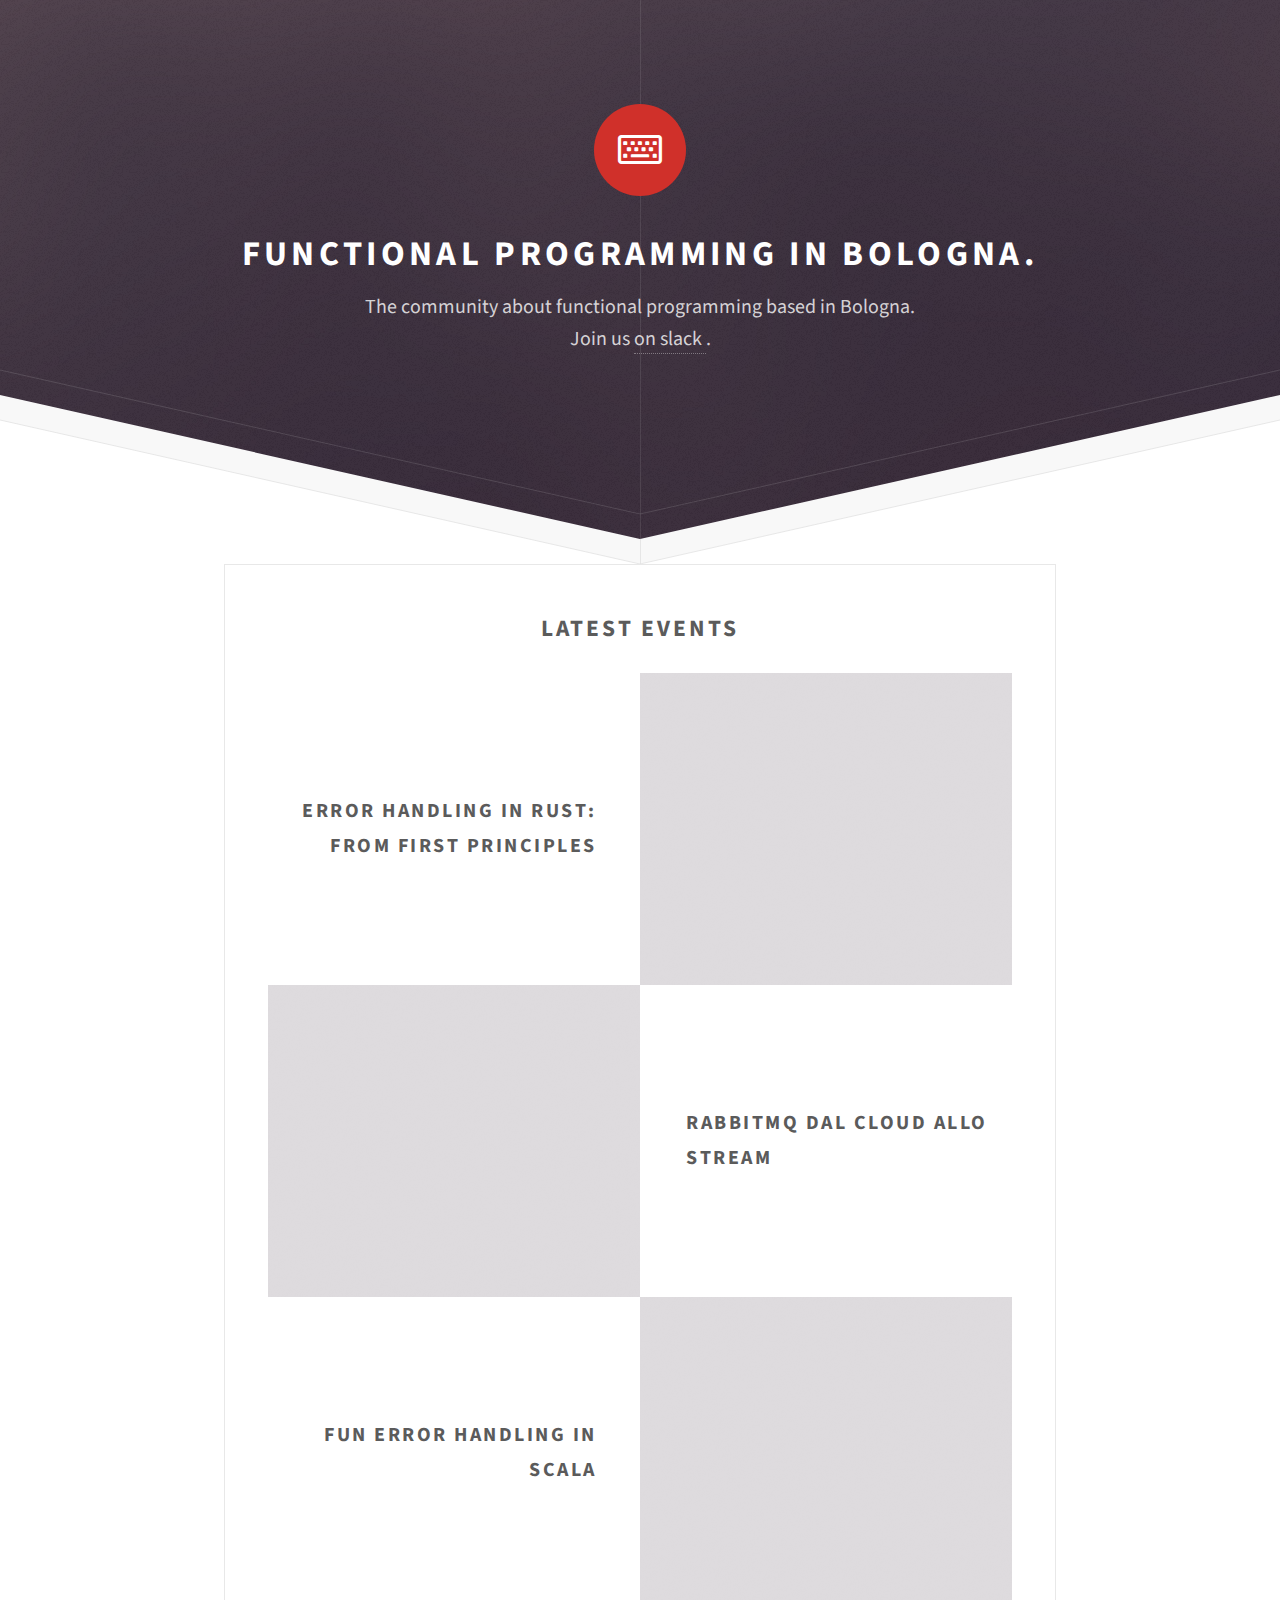
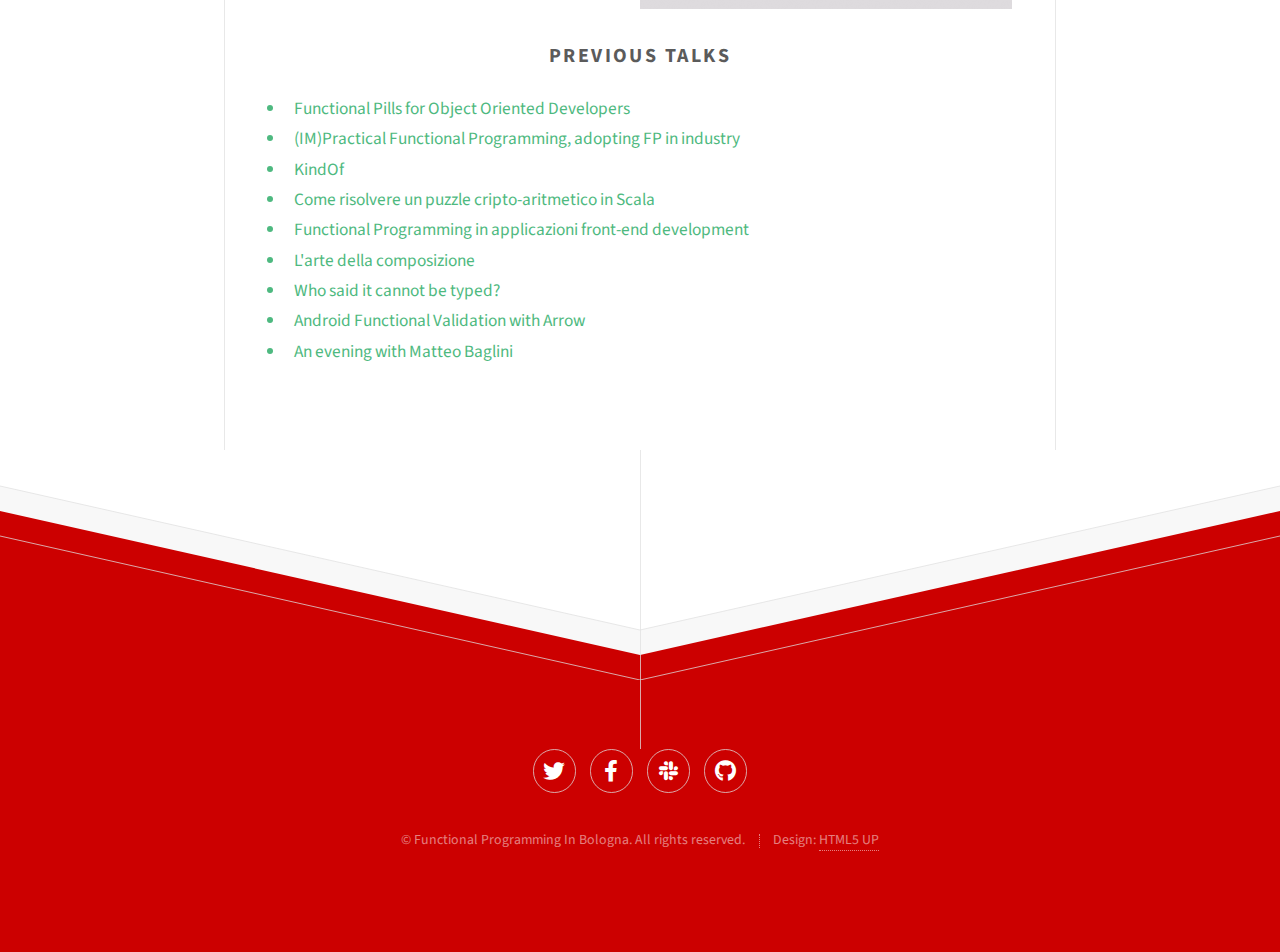
<file: index.html>
<!DOCTYPE HTML>
<!--
	Directive by HTML5 UP
	html5up.net | @ajlkn
	Free for personal and commercial use under the CCA 3.0 license (html5up.net/license)
-->
<html>
	<head>
		<title>Functional Programming in Bologna</title>
		<meta name=”description” content=”The community about functional programming based in Bologna.”>
		<meta property="og:type" content="website">
		<meta property="og:url" content="https://fpinbo.dev/">
		<meta property="og:title" content="Functional Programming in Bologna">
		<meta property="og:image" content="https://fpinbo.dev/images/fpbo1.png">
		<meta property="og:description" content="The community about functional programming based in Bologna.">
		<meta charset="utf-8" />
		<meta name="viewport" content="width=device-width, initial-scale=1, user-scalable=no" />
		<link rel="stylesheet" href="assets/css/main.css" />
	</head>
	<body class="is-preload">

		<!-- Header -->
			<div id="header">
				<span class="logo icon fa-keyboard"></span>
				<h1>Functional Programming in Bologna.</h1>
				<p>The community about functional programming based in Bologna.
				<br />
				Join us <a href="http://bit.ly/32VyE3w">on slack </a>.</p>
			</div>

			<div class="box container">
				<header>
					<h2>Latest Events</h2>
				</header>

				<div class="box alt container">
					<section class="feature right">
						<a href="12.html" class="image"><iframe width="480" height="370" src="https://www.youtube.com/embed/8ts7Lf1-R2M" frameborder="0" allow="accelerometer; autoplay; encrypted-media; gyroscope; picture-in-picture" allowfullscreen></iframe></a>
						<div class="content">
							<a href="12.html"><h3>Error handling in Rust: from first principles</h3></a>
						</div>
					</section>
					<section class="feature left">
						<a href="11.html" class="image"><iframe width="480" height="370" src="https://www.youtube.com/embed/ztUuiYcpizA" frameborder="0" allow="accelerometer; autoplay; encrypted-media; gyroscope; picture-in-picture" allowfullscreen></iframe></a>
						<div class="content">
							<a href="11.html"><h3>RabbitMQ dal cloud allo stream</h3></a>
						</div>
					</section>
					<section class="feature right">
						<a href="10.html" class="image"><iframe width="480" height="370" src="https://www.youtube.com/embed/KPamCCScXgE" frameborder="0" allow="accelerometer; autoplay; encrypted-media; gyroscope; picture-in-picture" allowfullscreen></iframe></a>
						<div class="content">
							<a href="10.html"><h3>Fun error handling in Scala</h3></a>
						</div>
					</section>
					<section>
						<br />
						<header>
							<h3>Previous Talks</h3>
						</header>
						<ul class="default">
							
								<a href="9.html"><li>Functional Pills for Object Oriented Developers</li></a>
							
								<a href="8.html"><li>(IM)Practical Functional Programming, adopting FP in industry</li></a>
							
								<a href="7.html"><li>KindOf<Polymorphism></li></a>
							
								<a href="6.html"><li>Come risolvere un puzzle cripto-aritmetico in Scala</li></a>
							
								<a href="5.html"><li>Functional Programming in applicazioni front-end development</li></a>
							
								<a href="4.html"><li>L'arte della composizione</li></a>
							
								<a href="3.html"><li>Who said it cannot be typed?</li></a>
							
								<a href="2.html"><li>Android Functional Validation with Arrow</li></a>
							
								<a href="1.html"><li>An evening with Matteo Baglini</li></a>
							
						</ul>
					</section>
				</div>
			</div>

		<!-- Footer -->
			<div id="footer">
				<div class="container medium">

					<ul class="icons">
						<li><a href="https://twitter.com/fpinbo" class="icon brands fa-twitter"><span class="label">Twitter</span></a></li>
						<li><a href="https://www.facebook.com/pg/fpinbo/" class="icon brands fa-facebook-f"><span class="label">Facebook</span></a></li>
						<li><a href="http://bit.ly/32VyE3w" class="icon brands fa-slack"><span class="label">Instagram</span></a></li>
						<li><a href="https://github.com/fp-in-bo" class="icon brands fa-github"><span class="label">Github</span></a></li>
					</ul>

					<ul class="copyright">
						<li>&copy; Functional Programming In Bologna. All rights reserved.</li><li>Design: <a href="http://html5up.net">HTML5 UP</a></li>
					</ul>

				</div>
			</div>

		<!-- Scripts -->
			<script src="assets/js/jquery.min.js"></script>
			<script src="assets/js/browser.min.js"></script>
			<script src="assets/js/breakpoints.min.js"></script>
			<script src="assets/js/util.js"></script>
			<script src="assets/js/main.js"></script>

	</body>
</html>
</file>
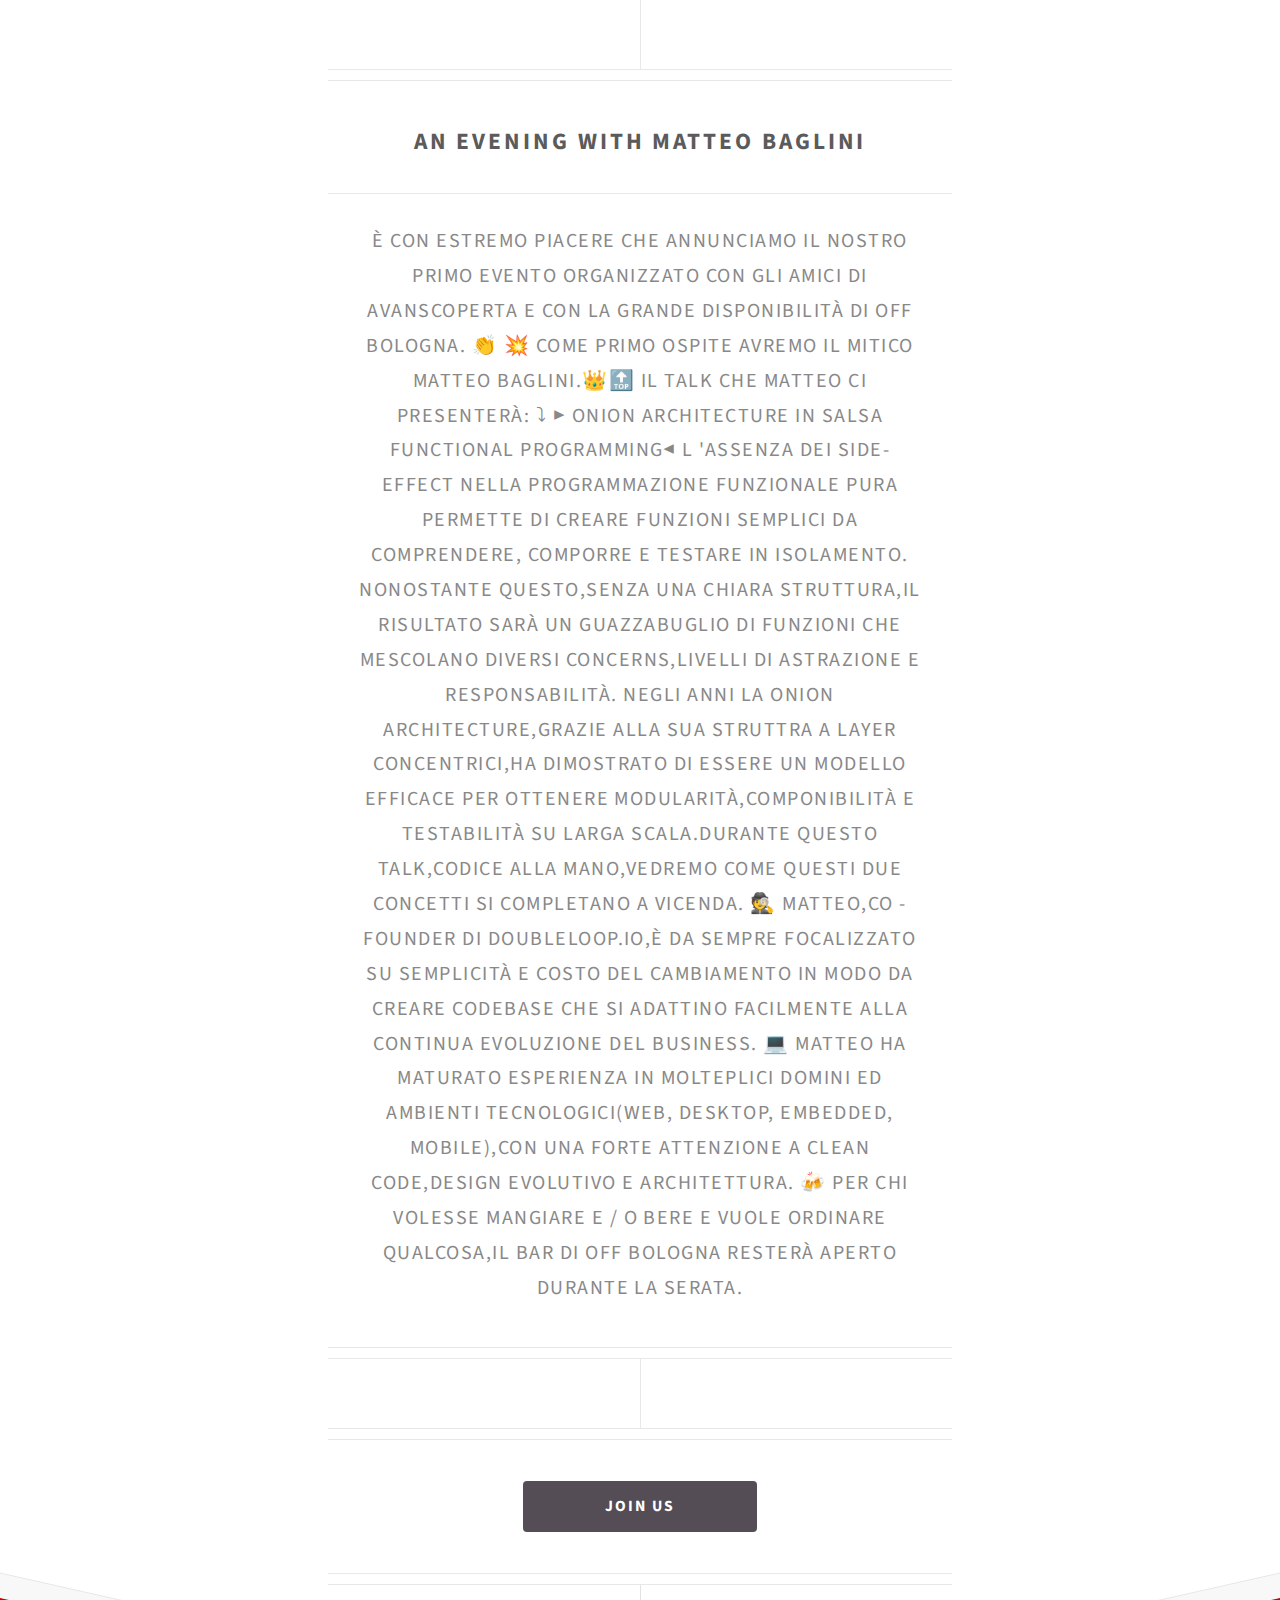
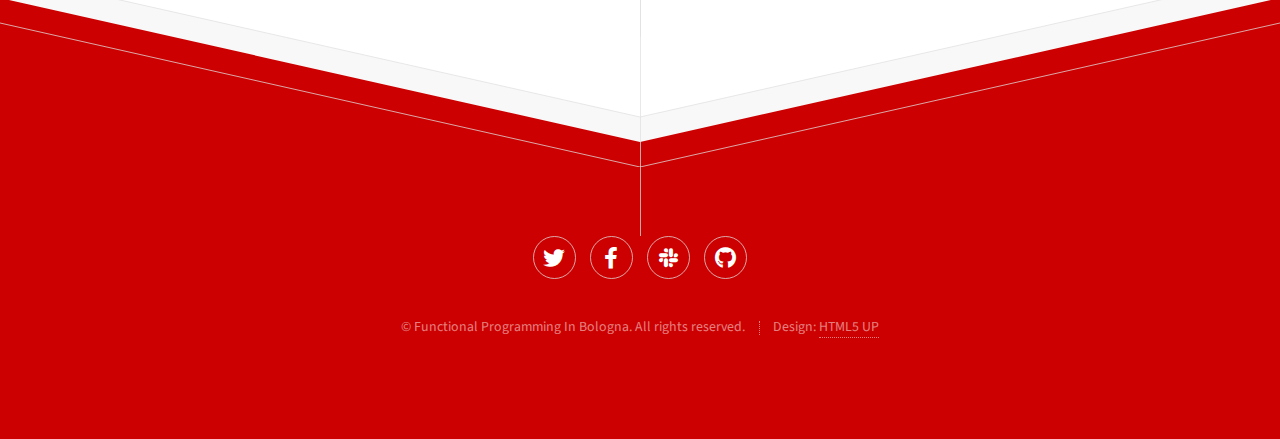
<file: 1.html>
<!DOCTYPE HTML>
<!--
	Directive by HTML5 UP
	html5up.net | @ajlkn
	Free for personal and commercial use under the CCA 3.0 license (html5up.net/license)
-->
<html>
	<head>
		<title>An evening with Matteo Baglini</title>
		<meta name=”description” content=”&Egrave; con estremo piacere che annunciamo il nostro primo evento organizzato con gli amici di Avanscoperta e con la grande disponibilit&agrave; di Off Bologna. 👏
 
💥 Come”>
		<meta property="og:type" content="video.other">
		<meta property="og:title" content="An evening with Matteo Baglini">
		<meta name=”twitter:title” content=”An evening with Matteo Baglini”>
		<meta property="og:image" content="https://fpinbo.dev/data/events/images/1.jpg">
		<meta name=”twitter:image” content=”https://fpinbo.dev/data/events/images/1.jpg”>
		<meta property="og:description" content="&Egrave; con estremo piacere che annunciamo il nostro primo evento organizzato con gli amici di Avanscoperta e con la grande disponibilit&agrave; di Off Bologna. 👏
 
💥 Come">
		<meta property="og:video" content="">
		<meta name=”twitter:site” content=”@fpinbo”>
		<meta name=”twitter:creator” content=”@fpinbo”>
		<meta charset="utf-8" />
		<meta name="viewport" content="width=device-width, initial-scale=1, user-scalable=no" />
		<link rel="stylesheet" href="assets/css/main.css" />
	</head>
	<body class="is-preload">

		<!-- Main -->
			<div id="main">

				<header class="major container medium">
					<h2>An evening with Matteo Baglini</h2>
					
					<p>&Egrave; con estremo piacere che annunciamo il nostro primo evento organizzato con gli amici di Avanscoperta e con la grande disponibilit&agrave; di Off Bologna. 👏
 
💥 Come primo ospite avremo il mitico Matteo Baglini.👑🔝

Il talk che Matteo ci presenter&agrave;: ⤵

▶ Onion Architecture in salsa Functional Programming◀

L 'assenza dei side-effect nella programmazione funzionale pura permette di creare funzioni semplici da comprendere, comporre e testare in isolamento. 
 Nonostante questo,senza una chiara struttura,il risultato sar&agrave; un guazzabuglio di funzioni che mescolano diversi concerns,livelli di astrazione e responsabilit&agrave;.
Negli anni la Onion Architecture,grazie alla sua struttra a layer concentrici,ha dimostrato di essere un modello efficace per ottenere modularit&agrave;,componibilit&agrave; e testabilit&agrave; su larga scala.Durante questo talk,codice alla mano,vedremo come questi due concetti si completano a vicenda.

🕵 Matteo,co - founder di doubleloop.io,&egrave; da sempre focalizzato su semplicit&agrave; e costo del cambiamento in modo da creare codebase che si adattino facilmente alla continua evoluzione del business.
💻 Matteo ha maturato esperienza in molteplici domini ed ambienti tecnologici(web, desktop, embedded, mobile),con una forte attenzione a clean code,design evolutivo e architettura.
 
🍻 Per chi volesse mangiare e / o bere e vuole ordinare qualcosa,il bar di Off Bologna rester&agrave; aperto durante la serata.</p>
				</header>		

				<footer class="major container medium">
					<ul class="actions special">
						<li><a href="http://bit.ly/32VyE3w" class="button">Join us</a></li>
					</ul>
				</footer>

			</div>

		<!-- Footer -->
		<div id="footer">
			<div class="container medium">

				<ul class="icons">
					<li><a href="https://twitter.com/fpinbo" class="icon brands fa-twitter"><span class="label">Twitter</span></a></li>
					<li><a href="https://www.facebook.com/pg/fpinbo/" class="icon brands fa-facebook-f"><span class="label">Facebook</span></a></li>
					<li><a href="http://bit.ly/32VyE3w" class="icon brands fa-slack"><span class="label">Instagram</span></a></li>
					<li><a href="https://github.com/fp-in-bo" class="icon brands fa-github"><span class="label">Github</span></a></li>
				</ul>

				<ul class="copyright">
					<li>&copy; Functional Programming In Bologna. All rights reserved.</li><li>Design: <a href="http://html5up.net">HTML5 UP</a></li>
				</ul>

			</div>
		</div>

		<!-- Scripts -->
			<script src="assets/js/jquery.min.js"></script>
			<script src="assets/js/browser.min.js"></script>
			<script src="assets/js/breakpoints.min.js"></script>
			<script src="assets/js/util.js"></script>
			<script src="assets/js/main.js"></script>

	</body>
</html>
</file>
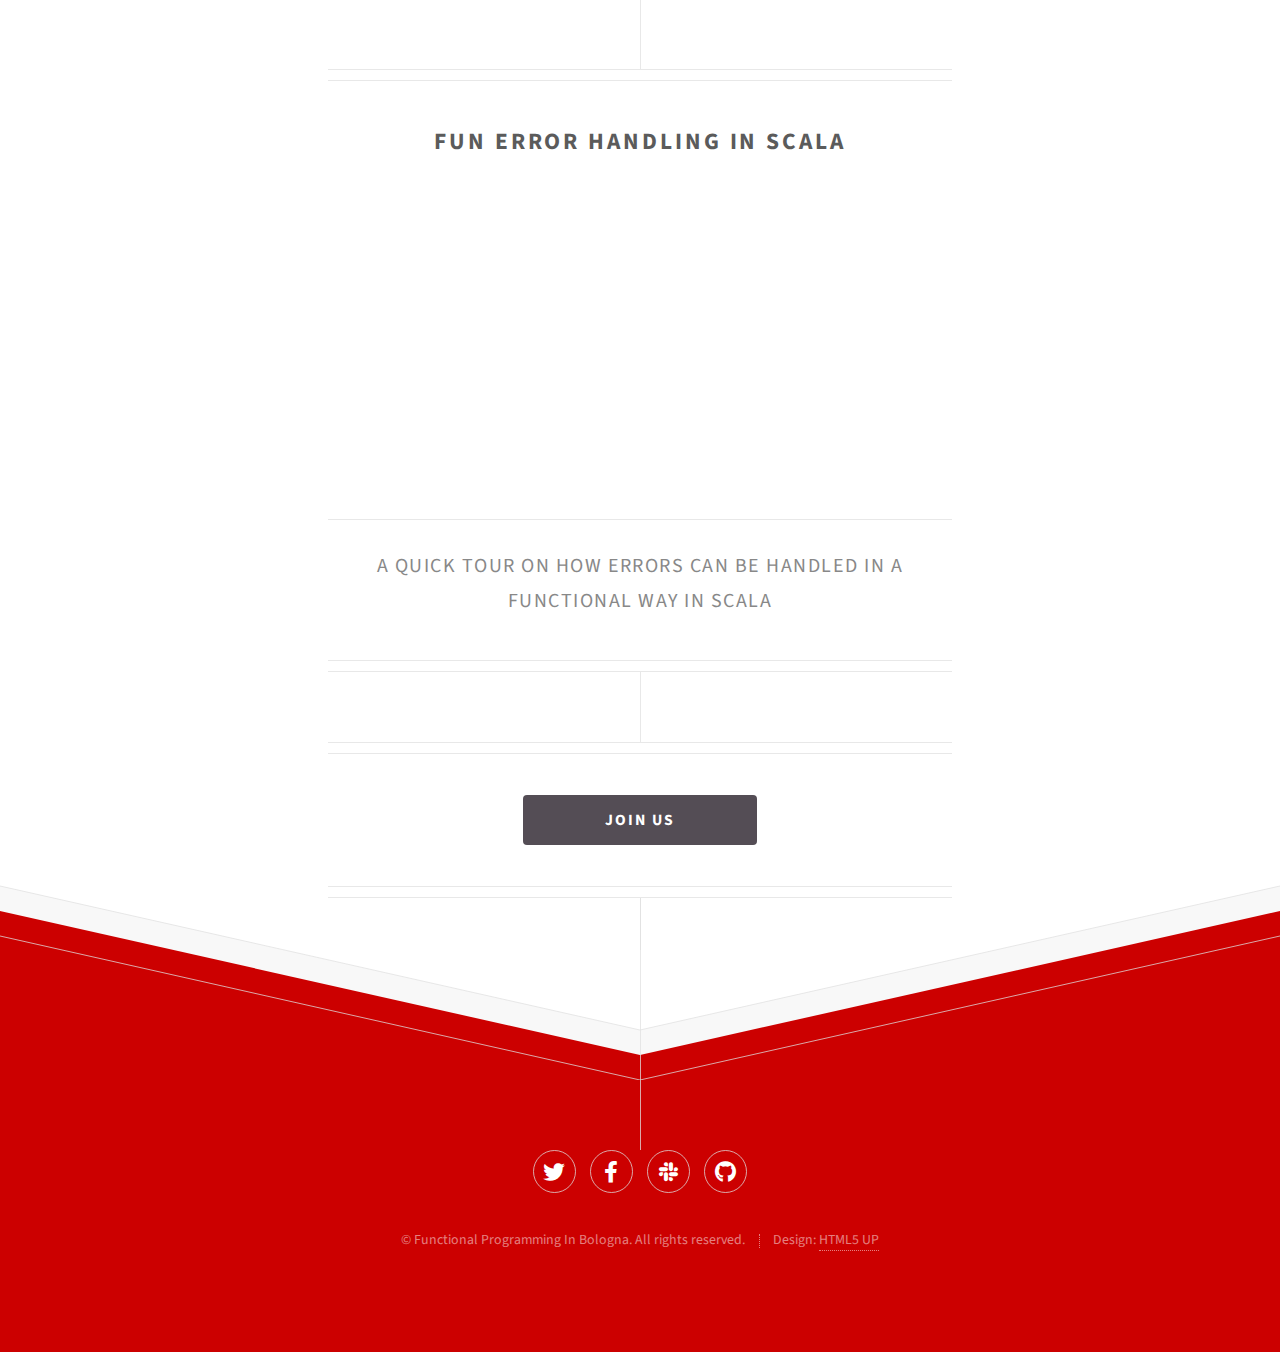
<file: 10.html>
<!DOCTYPE HTML>
<!--
	Directive by HTML5 UP
	html5up.net | @ajlkn
	Free for personal and commercial use under the CCA 3.0 license (html5up.net/license)
-->
<html>
	<head>
		<title>Fun error handling in Scala</title>
		<meta name=”description” content=”A quick tour on how errors can be handled in a functional way in Scala”>
		<meta property="og:type" content="video.other">
		<meta property="og:title" content="Fun error handling in Scala">
		<meta name=”twitter:title” content=”Fun error handling in Scala”>
		<meta property="og:image" content="https://fpinbo.dev/data/events/images/10.jpg">
		<meta name=”twitter:image” content=”https://fpinbo.dev/data/events/images/10.jpg”>
		<meta property="og:description" content="A quick tour on how errors can be handled in a functional way in Scala">
		<meta property="og:video" content="https://www.youtube.com/watch?v=KPamCCScXgE">
		<meta name=”twitter:site” content=”@fpinbo”>
		<meta name=”twitter:creator” content=”@fpinbo”>
		<meta charset="utf-8" />
		<meta name="viewport" content="width=device-width, initial-scale=1, user-scalable=no" />
		<link rel="stylesheet" href="assets/css/main.css" />
	</head>
	<body class="is-preload">

		<!-- Main -->
			<div id="main">

				<header class="major container medium">
					<h2>Fun error handling in Scala</h2>
					<iframe width="560" height="315" src="https://www.youtube.com/embed/KPamCCScXgE" frameborder="0" allow="accelerometer; autoplay; encrypted-media; gyroscope; picture-in-picture" allowfullscreen></iframe>
					<p>A quick tour on how errors can be handled in a functional way in Scala</p>
				</header>		

				<footer class="major container medium">
					<ul class="actions special">
						<li><a href="http://bit.ly/32VyE3w" class="button">Join us</a></li>
					</ul>
				</footer>

			</div>

		<!-- Footer -->
		<div id="footer">
			<div class="container medium">

				<ul class="icons">
					<li><a href="https://twitter.com/fpinbo" class="icon brands fa-twitter"><span class="label">Twitter</span></a></li>
					<li><a href="https://www.facebook.com/pg/fpinbo/" class="icon brands fa-facebook-f"><span class="label">Facebook</span></a></li>
					<li><a href="http://bit.ly/32VyE3w" class="icon brands fa-slack"><span class="label">Instagram</span></a></li>
					<li><a href="https://github.com/fp-in-bo" class="icon brands fa-github"><span class="label">Github</span></a></li>
				</ul>

				<ul class="copyright">
					<li>&copy; Functional Programming In Bologna. All rights reserved.</li><li>Design: <a href="http://html5up.net">HTML5 UP</a></li>
				</ul>

			</div>
		</div>

		<!-- Scripts -->
			<script src="assets/js/jquery.min.js"></script>
			<script src="assets/js/browser.min.js"></script>
			<script src="assets/js/breakpoints.min.js"></script>
			<script src="assets/js/util.js"></script>
			<script src="assets/js/main.js"></script>

	</body>
</html>
</file>
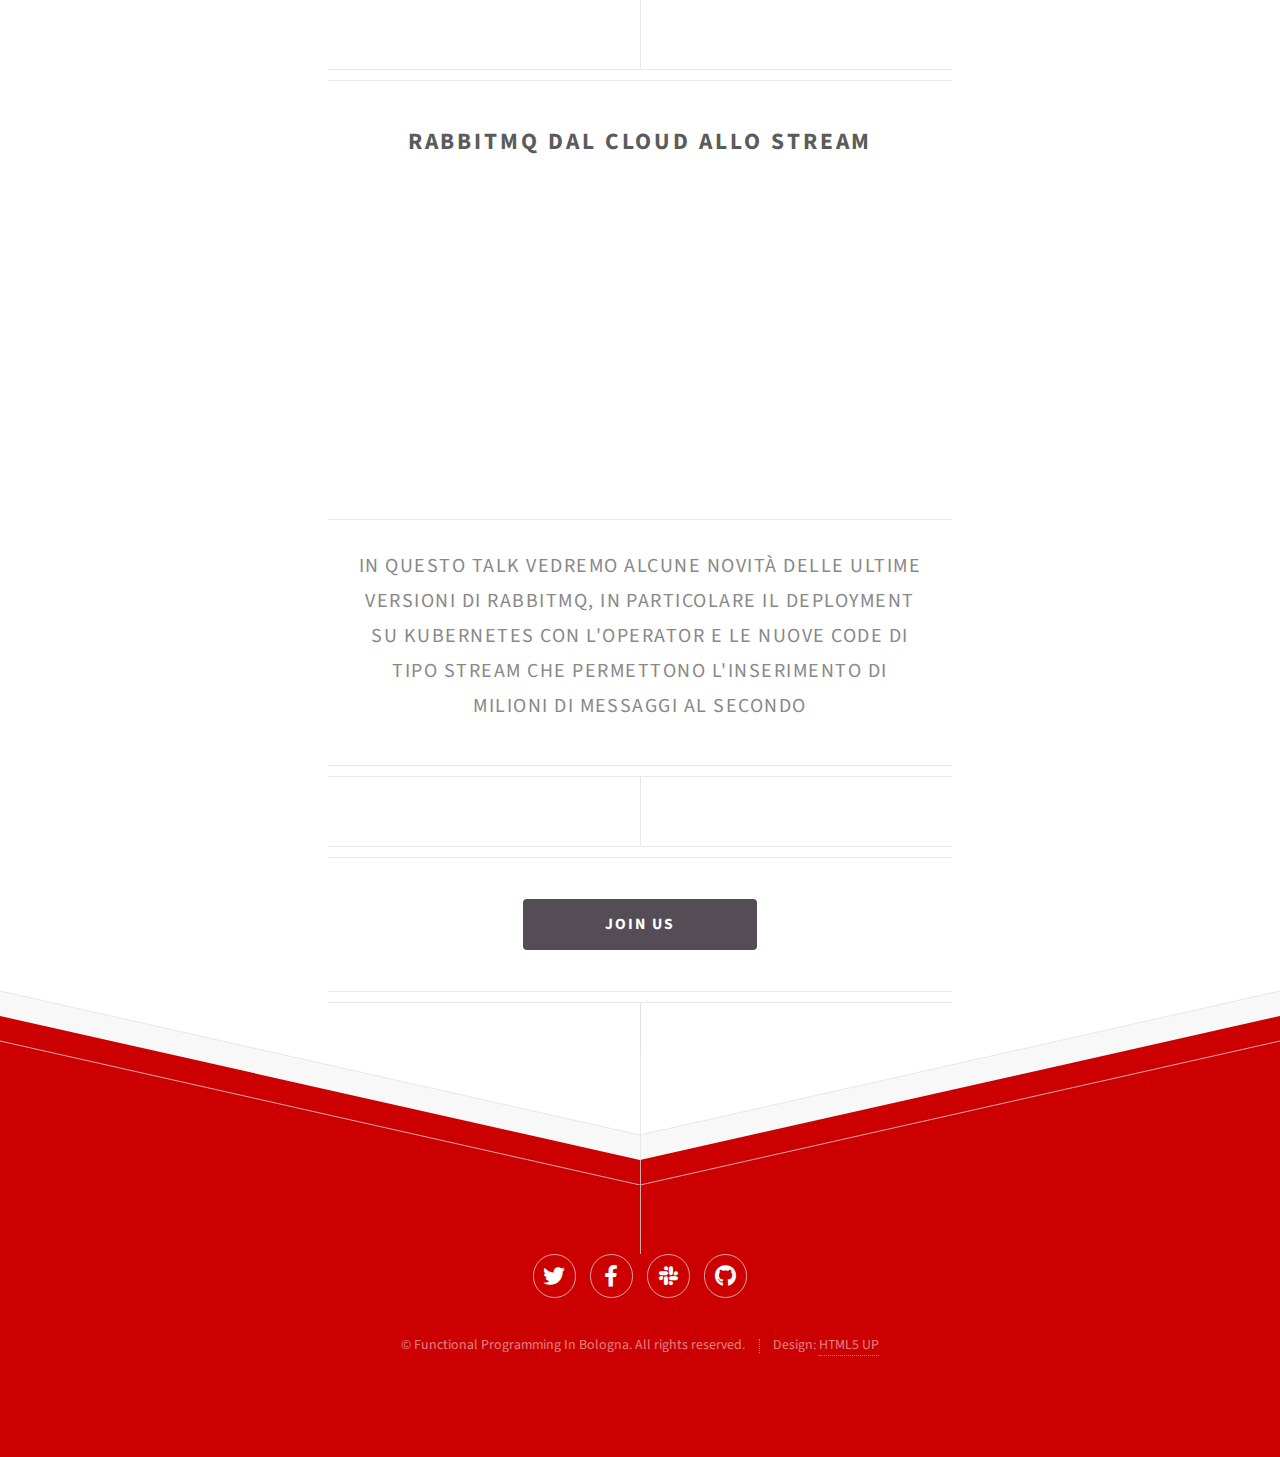
<file: 11.html>
<!DOCTYPE HTML>
<!--
	Directive by HTML5 UP
	html5up.net | @ajlkn
	Free for personal and commercial use under the CCA 3.0 license (html5up.net/license)
-->
<html>
	<head>
		<title>RabbitMQ dal cloud allo stream</title>
		<meta name=”description” content=”In questo talk vedremo alcune novit&agrave; delle ultime versioni di RabbitMQ, in particolare il deployment su Kubernetes con l'operator e le nuove code di tipo stream”>
		<meta property="og:type" content="video.other">
		<meta property="og:title" content="RabbitMQ dal cloud allo stream">
		<meta name=”twitter:title” content=”RabbitMQ dal cloud allo stream”>
		<meta property="og:image" content="https://fpinbo.dev/data/events/images/11.jpg">
		<meta name=”twitter:image” content=”https://fpinbo.dev/data/events/images/11.jpg”>
		<meta property="og:description" content="In questo talk vedremo alcune novit&agrave; delle ultime versioni di RabbitMQ, in particolare il deployment su Kubernetes con l'operator e le nuove code di tipo stream">
		<meta property="og:video" content="https://www.youtube.com/watch?v=ztUuiYcpizA">
		<meta name=”twitter:site” content=”@fpinbo”>
		<meta name=”twitter:creator” content=”@fpinbo”>
		<meta charset="utf-8" />
		<meta name="viewport" content="width=device-width, initial-scale=1, user-scalable=no" />
		<link rel="stylesheet" href="assets/css/main.css" />
	</head>
	<body class="is-preload">

		<!-- Main -->
			<div id="main">

				<header class="major container medium">
					<h2>RabbitMQ dal cloud allo stream</h2>
					<iframe width="560" height="315" src="https://www.youtube.com/embed/ztUuiYcpizA" frameborder="0" allow="accelerometer; autoplay; encrypted-media; gyroscope; picture-in-picture" allowfullscreen></iframe>
					<p>In questo talk vedremo alcune novit&agrave; delle ultime versioni di RabbitMQ, in particolare il deployment su Kubernetes con l'operator e le nuove code di tipo stream che permettono l'inserimento di milioni di messaggi al secondo</p>
				</header>		

				<footer class="major container medium">
					<ul class="actions special">
						<li><a href="http://bit.ly/32VyE3w" class="button">Join us</a></li>
					</ul>
				</footer>

			</div>

		<!-- Footer -->
		<div id="footer">
			<div class="container medium">

				<ul class="icons">
					<li><a href="https://twitter.com/fpinbo" class="icon brands fa-twitter"><span class="label">Twitter</span></a></li>
					<li><a href="https://www.facebook.com/pg/fpinbo/" class="icon brands fa-facebook-f"><span class="label">Facebook</span></a></li>
					<li><a href="http://bit.ly/32VyE3w" class="icon brands fa-slack"><span class="label">Instagram</span></a></li>
					<li><a href="https://github.com/fp-in-bo" class="icon brands fa-github"><span class="label">Github</span></a></li>
				</ul>

				<ul class="copyright">
					<li>&copy; Functional Programming In Bologna. All rights reserved.</li><li>Design: <a href="http://html5up.net">HTML5 UP</a></li>
				</ul>

			</div>
		</div>

		<!-- Scripts -->
			<script src="assets/js/jquery.min.js"></script>
			<script src="assets/js/browser.min.js"></script>
			<script src="assets/js/breakpoints.min.js"></script>
			<script src="assets/js/util.js"></script>
			<script src="assets/js/main.js"></script>

	</body>
</html>
</file>
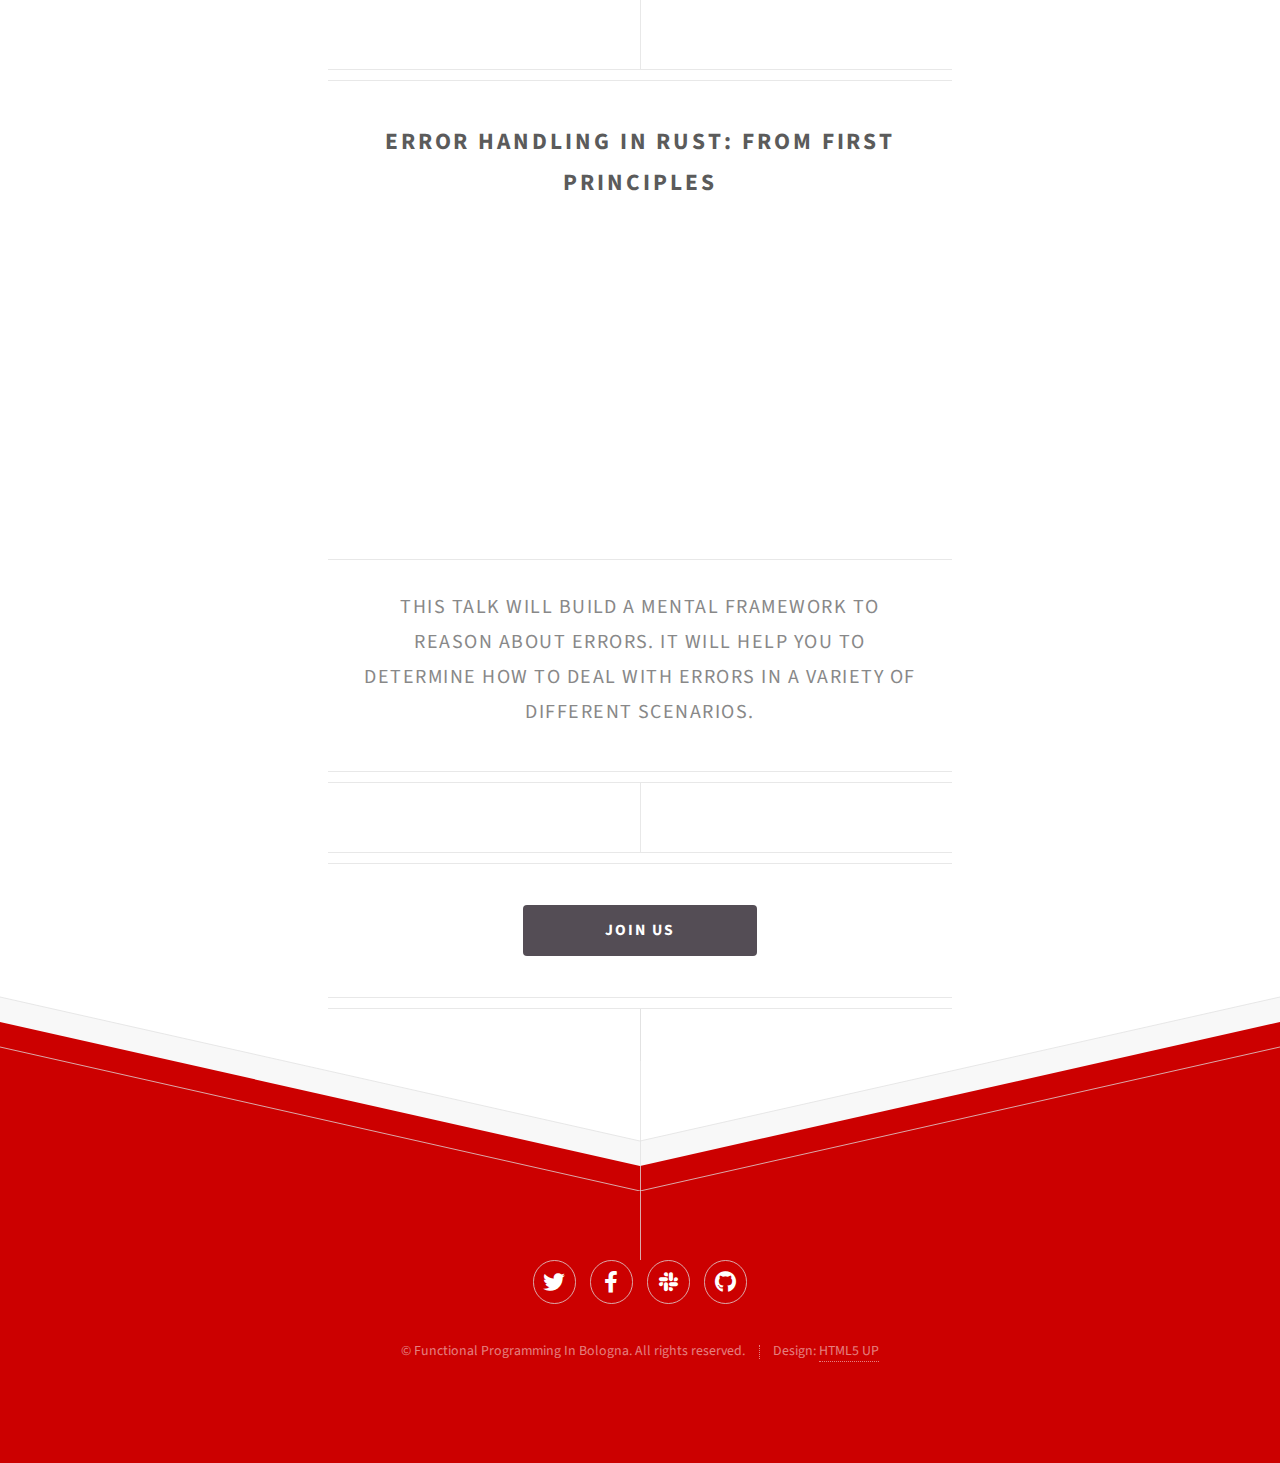
<file: 12.html>
<!DOCTYPE HTML>
<!--
	Directive by HTML5 UP
	html5up.net | @ajlkn
	Free for personal and commercial use under the CCA 3.0 license (html5up.net/license)
-->
<html>
	<head>
		<title>Error handling in Rust: from first principles</title>
		<meta name=”description” content=”This talk will build a mental framework to reason about errors. It will help you to determine how to deal with errors in a variety of different scenarios.”>
		<meta property="og:type" content="video.other">
		<meta property="og:title" content="Error handling in Rust: from first principles">
		<meta name=”twitter:title” content=”Error handling in Rust: from first principles”>
		<meta property="og:image" content="https://fpinbo.dev/data/events/images/12.png">
		<meta name=”twitter:image” content=”https://fpinbo.dev/data/events/images/12.png”>
		<meta property="og:description" content="This talk will build a mental framework to reason about errors. It will help you to determine how to deal with errors in a variety of different scenarios.">
		<meta property="og:video" content="https://www.youtube.com/watch?v=8ts7Lf1-R2M">
		<meta name=”twitter:site” content=”@fpinbo”>
		<meta name=”twitter:creator” content=”@fpinbo”>
		<meta charset="utf-8" />
		<meta name="viewport" content="width=device-width, initial-scale=1, user-scalable=no" />
		<link rel="stylesheet" href="assets/css/main.css" />
	</head>
	<body class="is-preload">

		<!-- Main -->
			<div id="main">

				<header class="major container medium">
					<h2>Error handling in Rust: from first principles</h2>
					<iframe width="560" height="315" src="https://www.youtube.com/embed/8ts7Lf1-R2M" frameborder="0" allow="accelerometer; autoplay; encrypted-media; gyroscope; picture-in-picture" allowfullscreen></iframe>
					<p>This talk will build a mental framework to reason about errors. It will help you to determine how to deal with errors in a variety of different scenarios.</p>
				</header>		

				<footer class="major container medium">
					<ul class="actions special">
						<li><a href="http://bit.ly/32VyE3w" class="button">Join us</a></li>
					</ul>
				</footer>

			</div>

		<!-- Footer -->
		<div id="footer">
			<div class="container medium">

				<ul class="icons">
					<li><a href="https://twitter.com/fpinbo" class="icon brands fa-twitter"><span class="label">Twitter</span></a></li>
					<li><a href="https://www.facebook.com/pg/fpinbo/" class="icon brands fa-facebook-f"><span class="label">Facebook</span></a></li>
					<li><a href="http://bit.ly/32VyE3w" class="icon brands fa-slack"><span class="label">Instagram</span></a></li>
					<li><a href="https://github.com/fp-in-bo" class="icon brands fa-github"><span class="label">Github</span></a></li>
				</ul>

				<ul class="copyright">
					<li>&copy; Functional Programming In Bologna. All rights reserved.</li><li>Design: <a href="http://html5up.net">HTML5 UP</a></li>
				</ul>

			</div>
		</div>

		<!-- Scripts -->
			<script src="assets/js/jquery.min.js"></script>
			<script src="assets/js/browser.min.js"></script>
			<script src="assets/js/breakpoints.min.js"></script>
			<script src="assets/js/util.js"></script>
			<script src="assets/js/main.js"></script>

	</body>
</html>
</file>
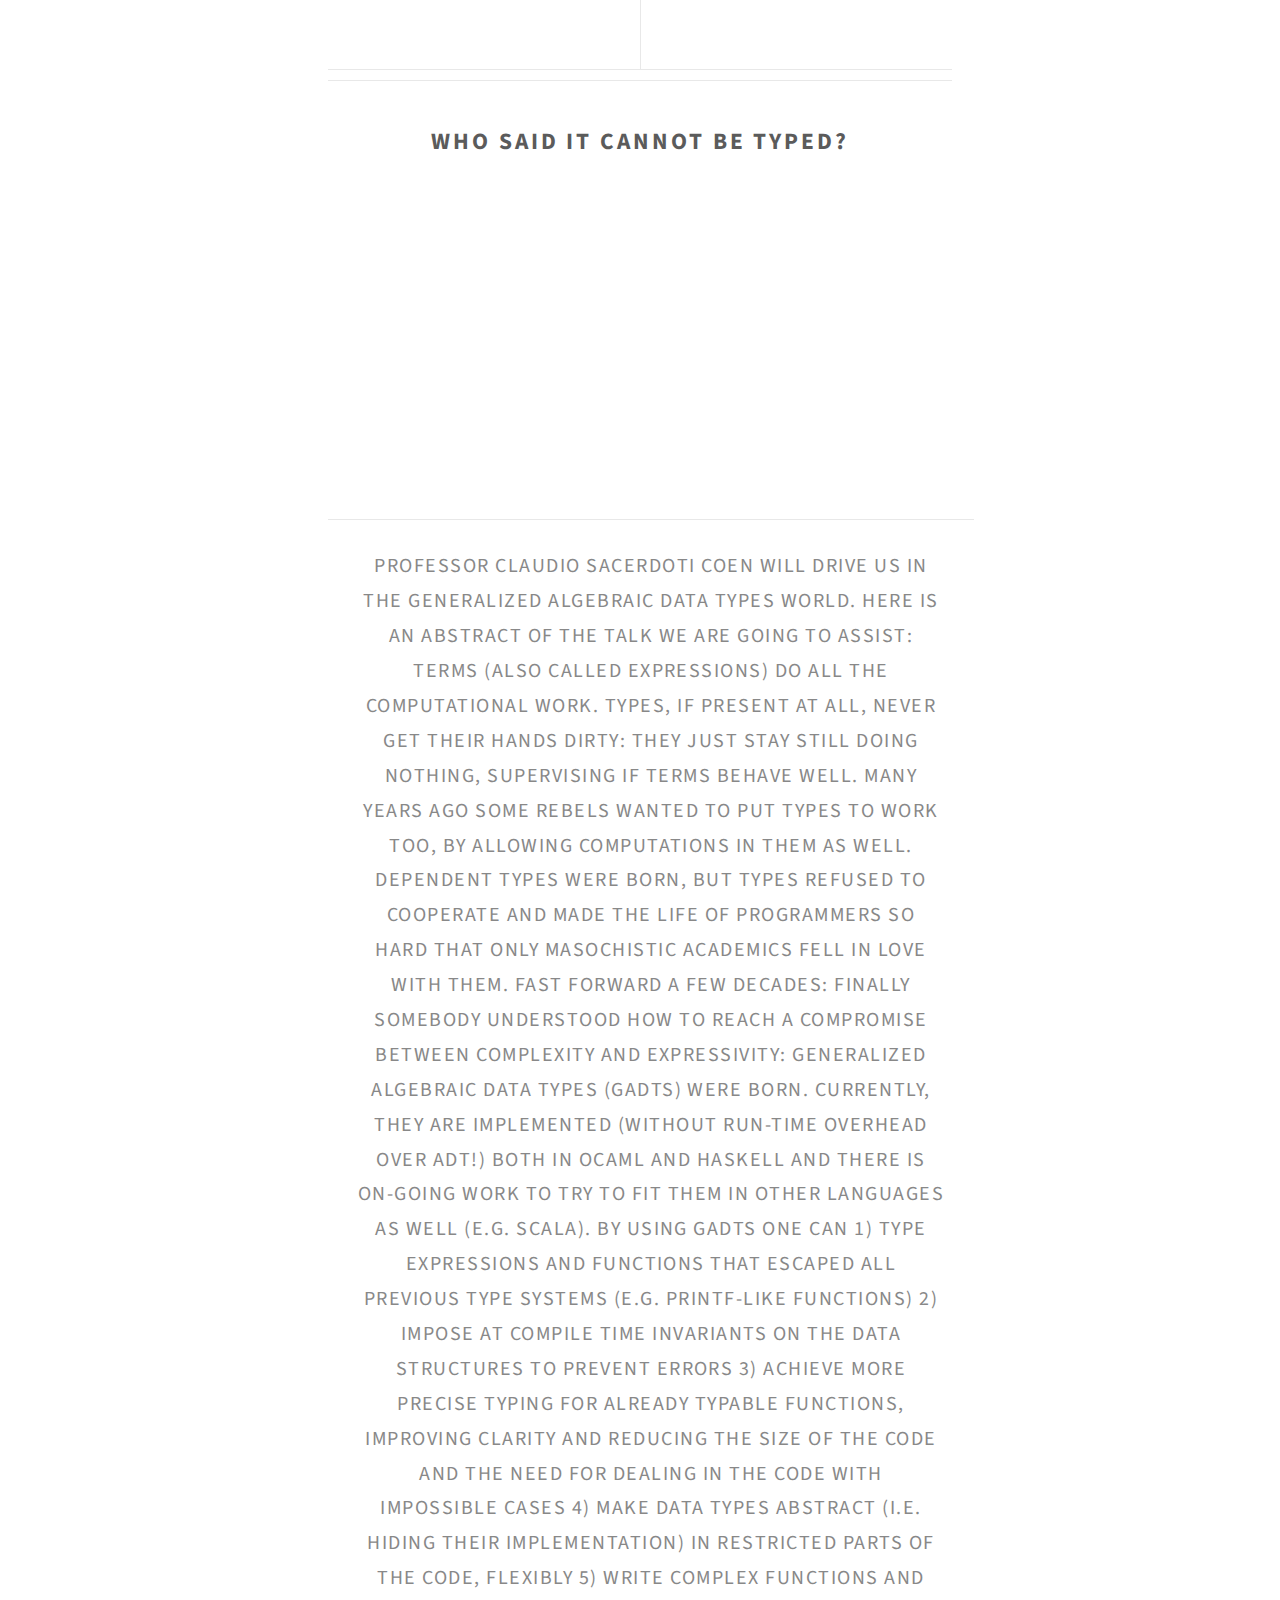
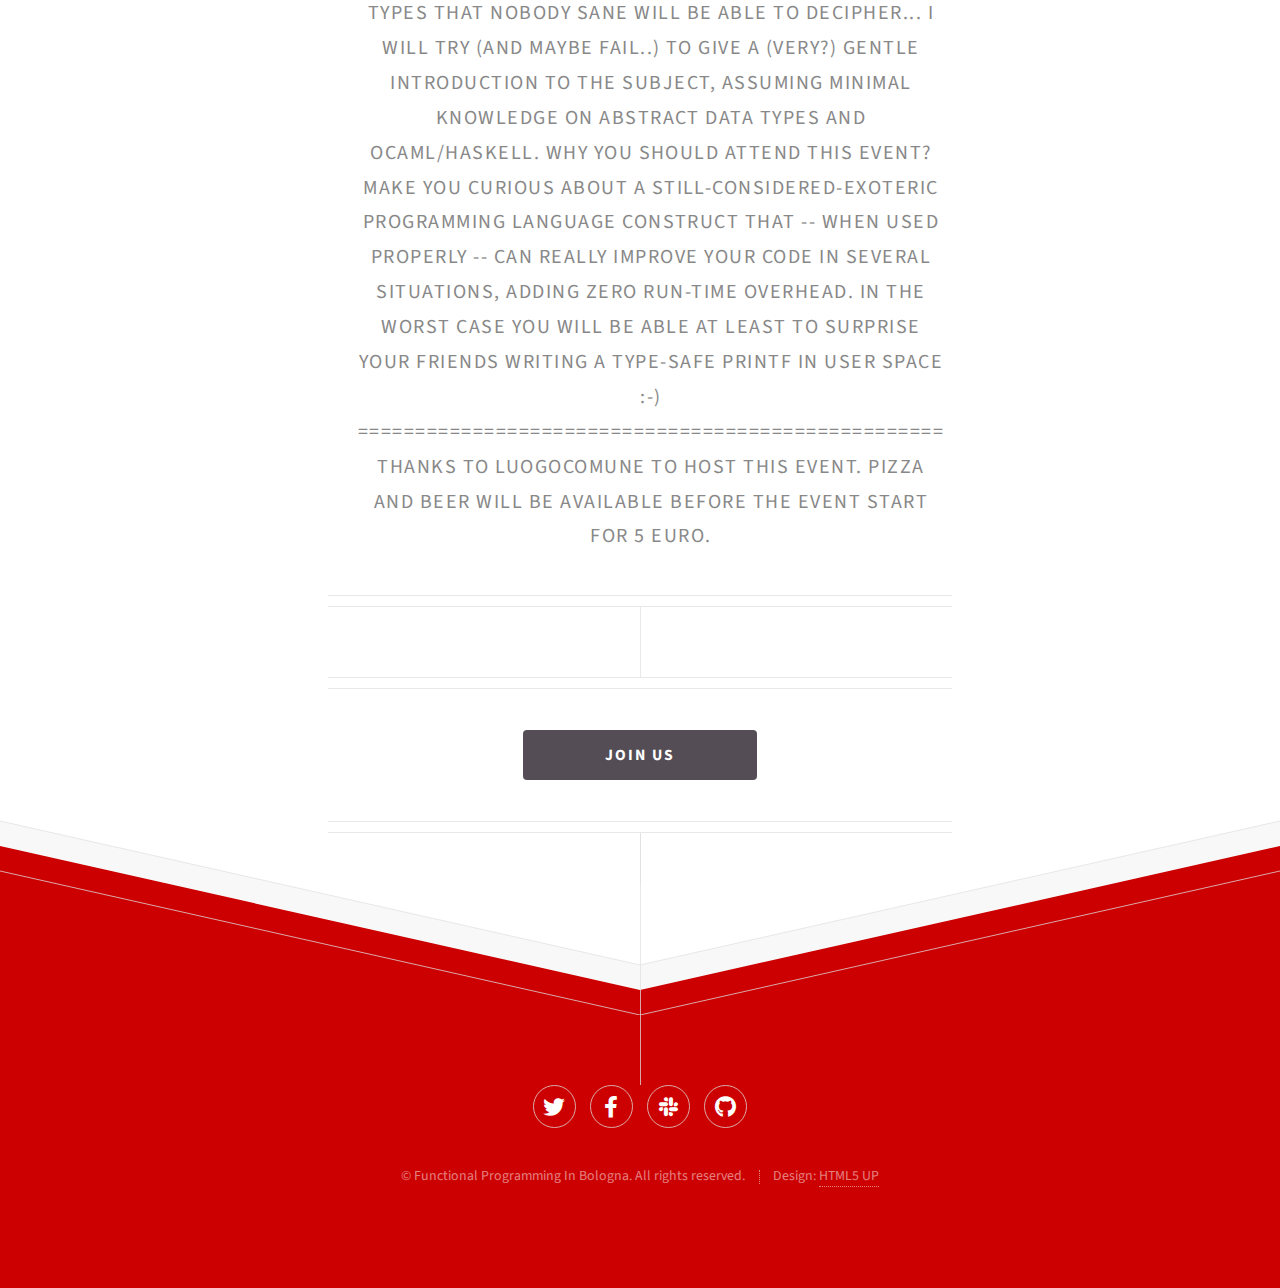
<file: 3.html>
<!DOCTYPE HTML>
<!--
	Directive by HTML5 UP
	html5up.net | @ajlkn
	Free for personal and commercial use under the CCA 3.0 license (html5up.net/license)
-->
<html>
	<head>
		<title>Who said it cannot be typed?</title>
		<meta name=”description” content=”Professor Claudio Sacerdoti Coen will drive us in the Generalized Algebraic Data Types world.
 
 Here is an abstract of the talk we are going to assist:
 
 Term”>
		<meta property="og:type" content="video.other">
		<meta property="og:title" content="Who said it cannot be typed?">
		<meta name=”twitter:title” content=”Who said it cannot be typed?”>
		<meta property="og:image" content="https://fpinbo.dev/data/events/images/3.jpg">
		<meta name=”twitter:image” content=”https://fpinbo.dev/data/events/images/3.jpg”>
		<meta property="og:description" content="Professor Claudio Sacerdoti Coen will drive us in the Generalized Algebraic Data Types world.
 
 Here is an abstract of the talk we are going to assist:
 
 Term">
		<meta property="og:video" content="https://www.youtube.com/watch?v=9QzqTweUUq4">
		<meta name=”twitter:site” content=”@fpinbo”>
		<meta name=”twitter:creator” content=”@fpinbo”>
		<meta charset="utf-8" />
		<meta name="viewport" content="width=device-width, initial-scale=1, user-scalable=no" />
		<link rel="stylesheet" href="assets/css/main.css" />
	</head>
	<body class="is-preload">

		<!-- Main -->
			<div id="main">

				<header class="major container medium">
					<h2>Who said it cannot be typed?</h2>
					<iframe width="560" height="315" src="https://www.youtube.com/embed/9QzqTweUUq4" frameborder="0" allow="accelerometer; autoplay; encrypted-media; gyroscope; picture-in-picture" allowfullscreen></iframe>
					<p>Professor Claudio Sacerdoti Coen will drive us in the Generalized Algebraic Data Types world.
 
 Here is an abstract of the talk we are going to assist:
 
 Terms (also called expressions) do all the computational work. Types, if present at all, never get their hands dirty: they just stay still doing nothing, supervising if terms behave well. Many years ago some rebels wanted to put types to work too, by allowing computations in them as well. Dependent types were born, but types refused to cooperate and made the life of programmers so hard that only masochistic academics fell in love with them.
 
 Fast forward a few decades: finally somebody understood how to reach a compromise between complexity and expressivity: Generalized Algebraic Data Types (GADTs) were born. Currently, they are implemented (without run-time overhead over ADT!) both in OCaml and Haskell and there is on-going work to try to fit them in other languages as well (e.g. Scala). By using GADTs one can
 1) type expressions and functions that escaped all previous type systems (e.g. printf-like functions)
 2) impose at compile time invariants on the data structures to prevent errors
 3) achieve more precise typing for already typable functions, improving clarity and reducing the size of the code and the need for dealing in the code with impossible cases
 4) make data types abstract (i.e. hiding their implementation) in restricted parts of the code, flexibly
 5) write complex functions and types that nobody sane will be able to decipher...
 
 I will try (and maybe fail..) to give a (very?) gentle introduction to the subject, assuming minimal knowledge on Abstract Data Types and OCaml/Haskell.
 
 Why you should attend this event?
 
 Make you curious about a still-considered-exoteric programming language construct that -- when used properly -- can really improve your code in several situations, adding zero run-time overhead. In the worst case you will be able at least to surprise your friends writing a type-safe printf in user space :-)
 
 ===================================================
 
 Thanks to Luogocomune to host this event.
 
 Pizza and beer will be available before the event start for 5 euro.</p>
				</header>		

				<footer class="major container medium">
					<ul class="actions special">
						<li><a href="http://bit.ly/32VyE3w" class="button">Join us</a></li>
					</ul>
				</footer>

			</div>

		<!-- Footer -->
		<div id="footer">
			<div class="container medium">

				<ul class="icons">
					<li><a href="https://twitter.com/fpinbo" class="icon brands fa-twitter"><span class="label">Twitter</span></a></li>
					<li><a href="https://www.facebook.com/pg/fpinbo/" class="icon brands fa-facebook-f"><span class="label">Facebook</span></a></li>
					<li><a href="http://bit.ly/32VyE3w" class="icon brands fa-slack"><span class="label">Instagram</span></a></li>
					<li><a href="https://github.com/fp-in-bo" class="icon brands fa-github"><span class="label">Github</span></a></li>
				</ul>

				<ul class="copyright">
					<li>&copy; Functional Programming In Bologna. All rights reserved.</li><li>Design: <a href="http://html5up.net">HTML5 UP</a></li>
				</ul>

			</div>
		</div>

		<!-- Scripts -->
			<script src="assets/js/jquery.min.js"></script>
			<script src="assets/js/browser.min.js"></script>
			<script src="assets/js/breakpoints.min.js"></script>
			<script src="assets/js/util.js"></script>
			<script src="assets/js/main.js"></script>

	</body>
</html>
</file>
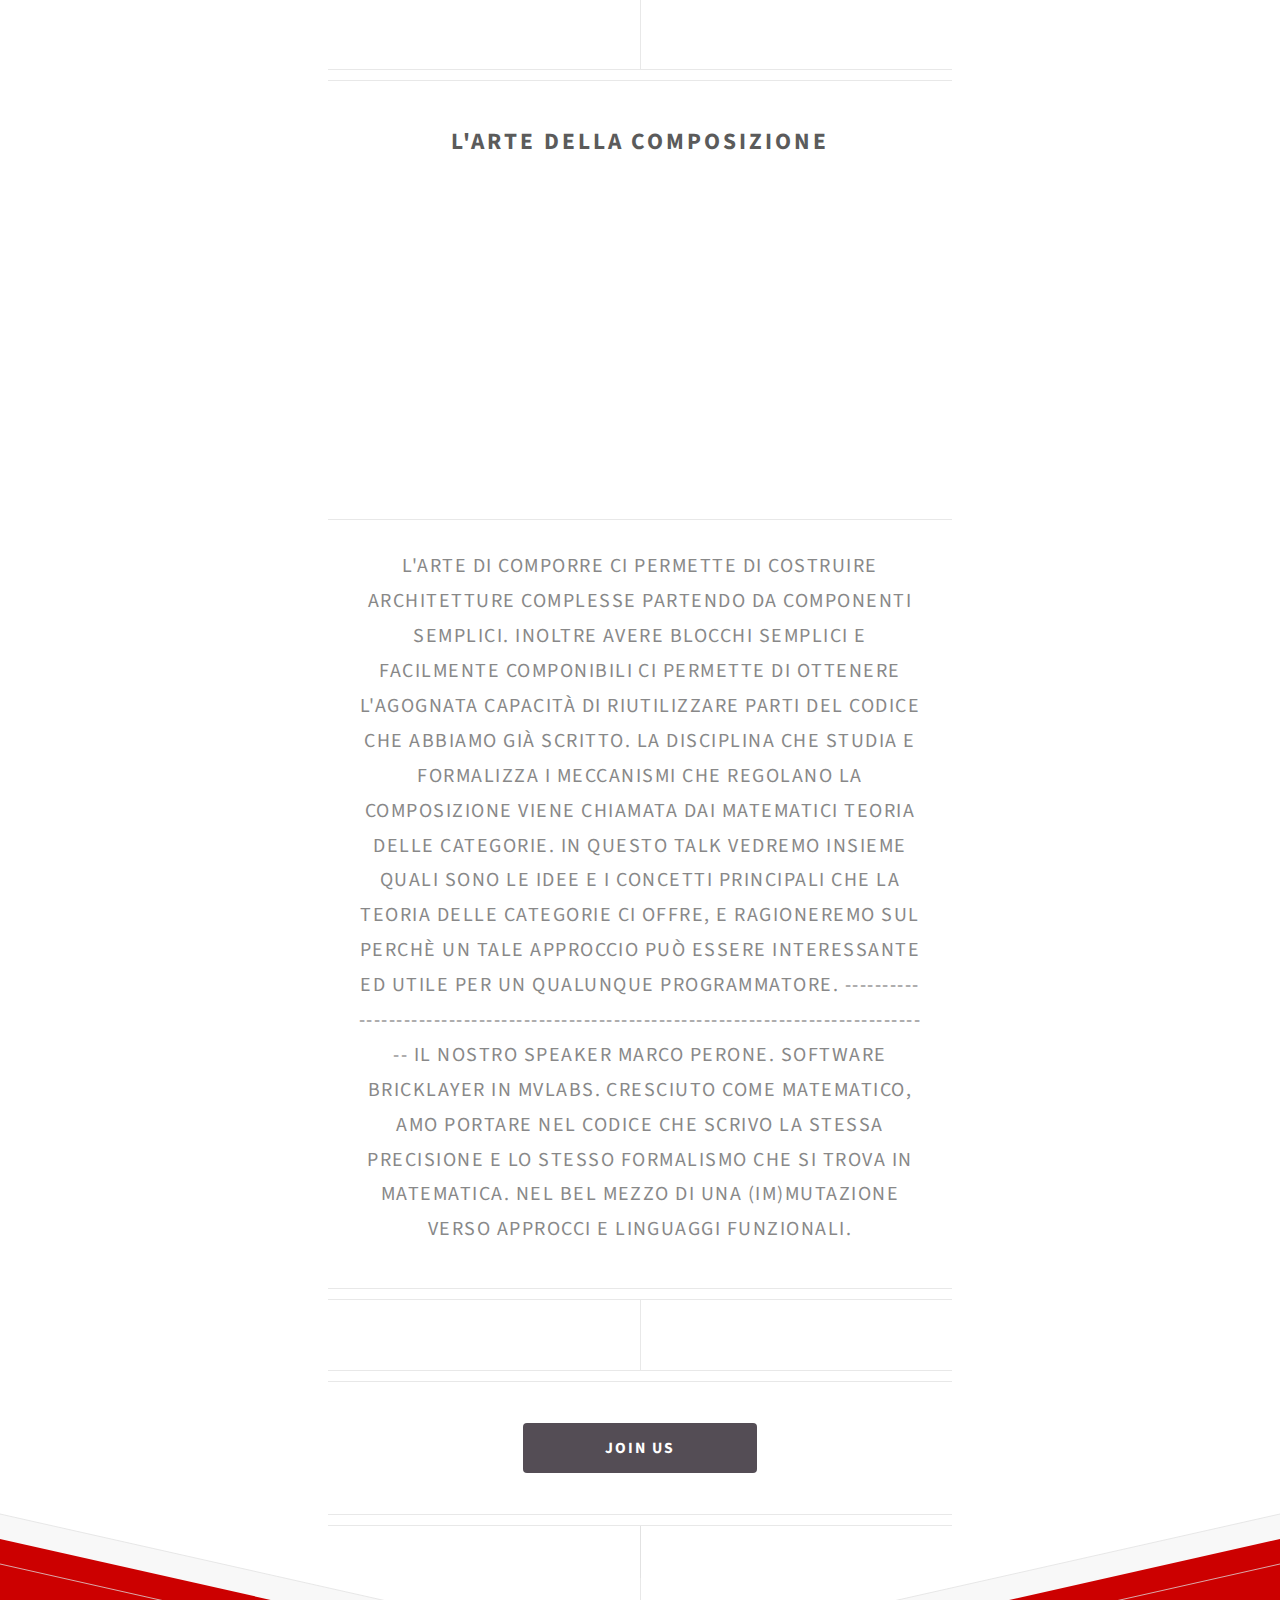
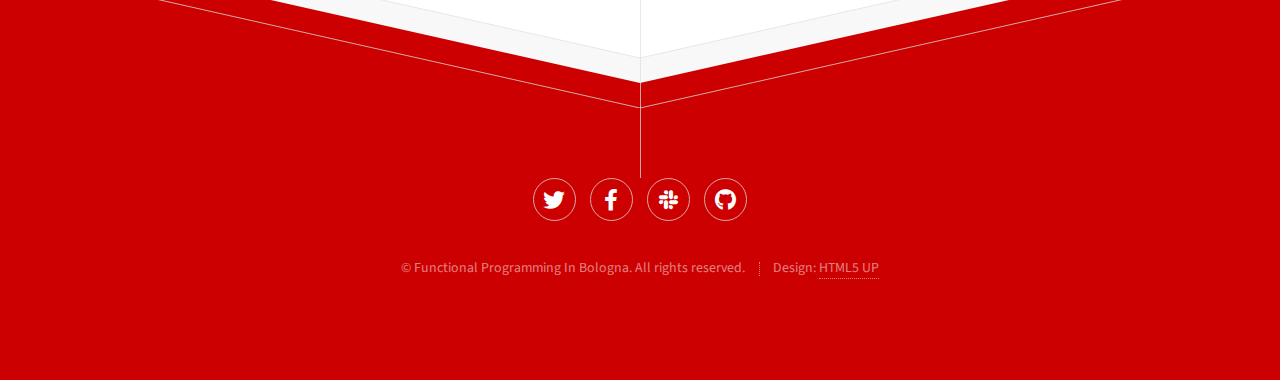
<file: 4.html>
<!DOCTYPE HTML>
<!--
	Directive by HTML5 UP
	html5up.net | @ajlkn
	Free for personal and commercial use under the CCA 3.0 license (html5up.net/license)
-->
<html>
	<head>
		<title>L'arte della composizione</title>
		<meta name=”description” content=”L'arte di comporre ci permette di costruire architetture complesse partendo da componenti semplici. Inoltre avere blocchi semplici e facilmente componibili ci p”>
		<meta property="og:type" content="video.other">
		<meta property="og:title" content="L'arte della composizione">
		<meta name=”twitter:title” content=”L'arte della composizione”>
		<meta property="og:image" content="https://fpinbo.dev/data/events/images/4.jpg">
		<meta name=”twitter:image” content=”https://fpinbo.dev/data/events/images/4.jpg”>
		<meta property="og:description" content="L'arte di comporre ci permette di costruire architetture complesse partendo da componenti semplici. Inoltre avere blocchi semplici e facilmente componibili ci p">
		<meta property="og:video" content="https://www.youtube.com/watch?v=TuqZGJqC8zU">
		<meta name=”twitter:site” content=”@fpinbo”>
		<meta name=”twitter:creator” content=”@fpinbo”>
		<meta charset="utf-8" />
		<meta name="viewport" content="width=device-width, initial-scale=1, user-scalable=no" />
		<link rel="stylesheet" href="assets/css/main.css" />
	</head>
	<body class="is-preload">

		<!-- Main -->
			<div id="main">

				<header class="major container medium">
					<h2>L'arte della composizione</h2>
					<iframe width="560" height="315" src="https://www.youtube.com/embed/TuqZGJqC8zU" frameborder="0" allow="accelerometer; autoplay; encrypted-media; gyroscope; picture-in-picture" allowfullscreen></iframe>
					<p>L'arte di comporre ci permette di costruire architetture complesse partendo da componenti semplici. Inoltre avere blocchi semplici e facilmente componibili ci permette di ottenere l'agognata capacit&agrave; di riutilizzare parti del codice che abbiamo gi&agrave; scritto.
 
 La disciplina che studia e formalizza i meccanismi che regolano la composizione viene chiamata dai matematici teoria delle categorie.
 
 In questo talk vedremo insieme quali sono le idee e i concetti principali che la teoria delle categorie ci offre, e ragioneremo sul perch&egrave; un tale approccio pu&ograve; essere interessante ed utile per un qualunque programmatore.
 
 ---------------------------------------------------------------------------------------
 Il nostro Speaker Marco Perone.
 
 Software bricklayer in MVLabs. 
 
 Cresciuto come matematico, amo portare nel codice che scrivo la stessa precisione e lo stesso formalismo che si trova in matematica. Nel bel mezzo di una (im)mutazione verso approcci e linguaggi funzionali.</p>
				</header>		

				<footer class="major container medium">
					<ul class="actions special">
						<li><a href="http://bit.ly/32VyE3w" class="button">Join us</a></li>
					</ul>
				</footer>

			</div>

		<!-- Footer -->
		<div id="footer">
			<div class="container medium">

				<ul class="icons">
					<li><a href="https://twitter.com/fpinbo" class="icon brands fa-twitter"><span class="label">Twitter</span></a></li>
					<li><a href="https://www.facebook.com/pg/fpinbo/" class="icon brands fa-facebook-f"><span class="label">Facebook</span></a></li>
					<li><a href="http://bit.ly/32VyE3w" class="icon brands fa-slack"><span class="label">Instagram</span></a></li>
					<li><a href="https://github.com/fp-in-bo" class="icon brands fa-github"><span class="label">Github</span></a></li>
				</ul>

				<ul class="copyright">
					<li>&copy; Functional Programming In Bologna. All rights reserved.</li><li>Design: <a href="http://html5up.net">HTML5 UP</a></li>
				</ul>

			</div>
		</div>

		<!-- Scripts -->
			<script src="assets/js/jquery.min.js"></script>
			<script src="assets/js/browser.min.js"></script>
			<script src="assets/js/breakpoints.min.js"></script>
			<script src="assets/js/util.js"></script>
			<script src="assets/js/main.js"></script>

	</body>
</html>
</file>
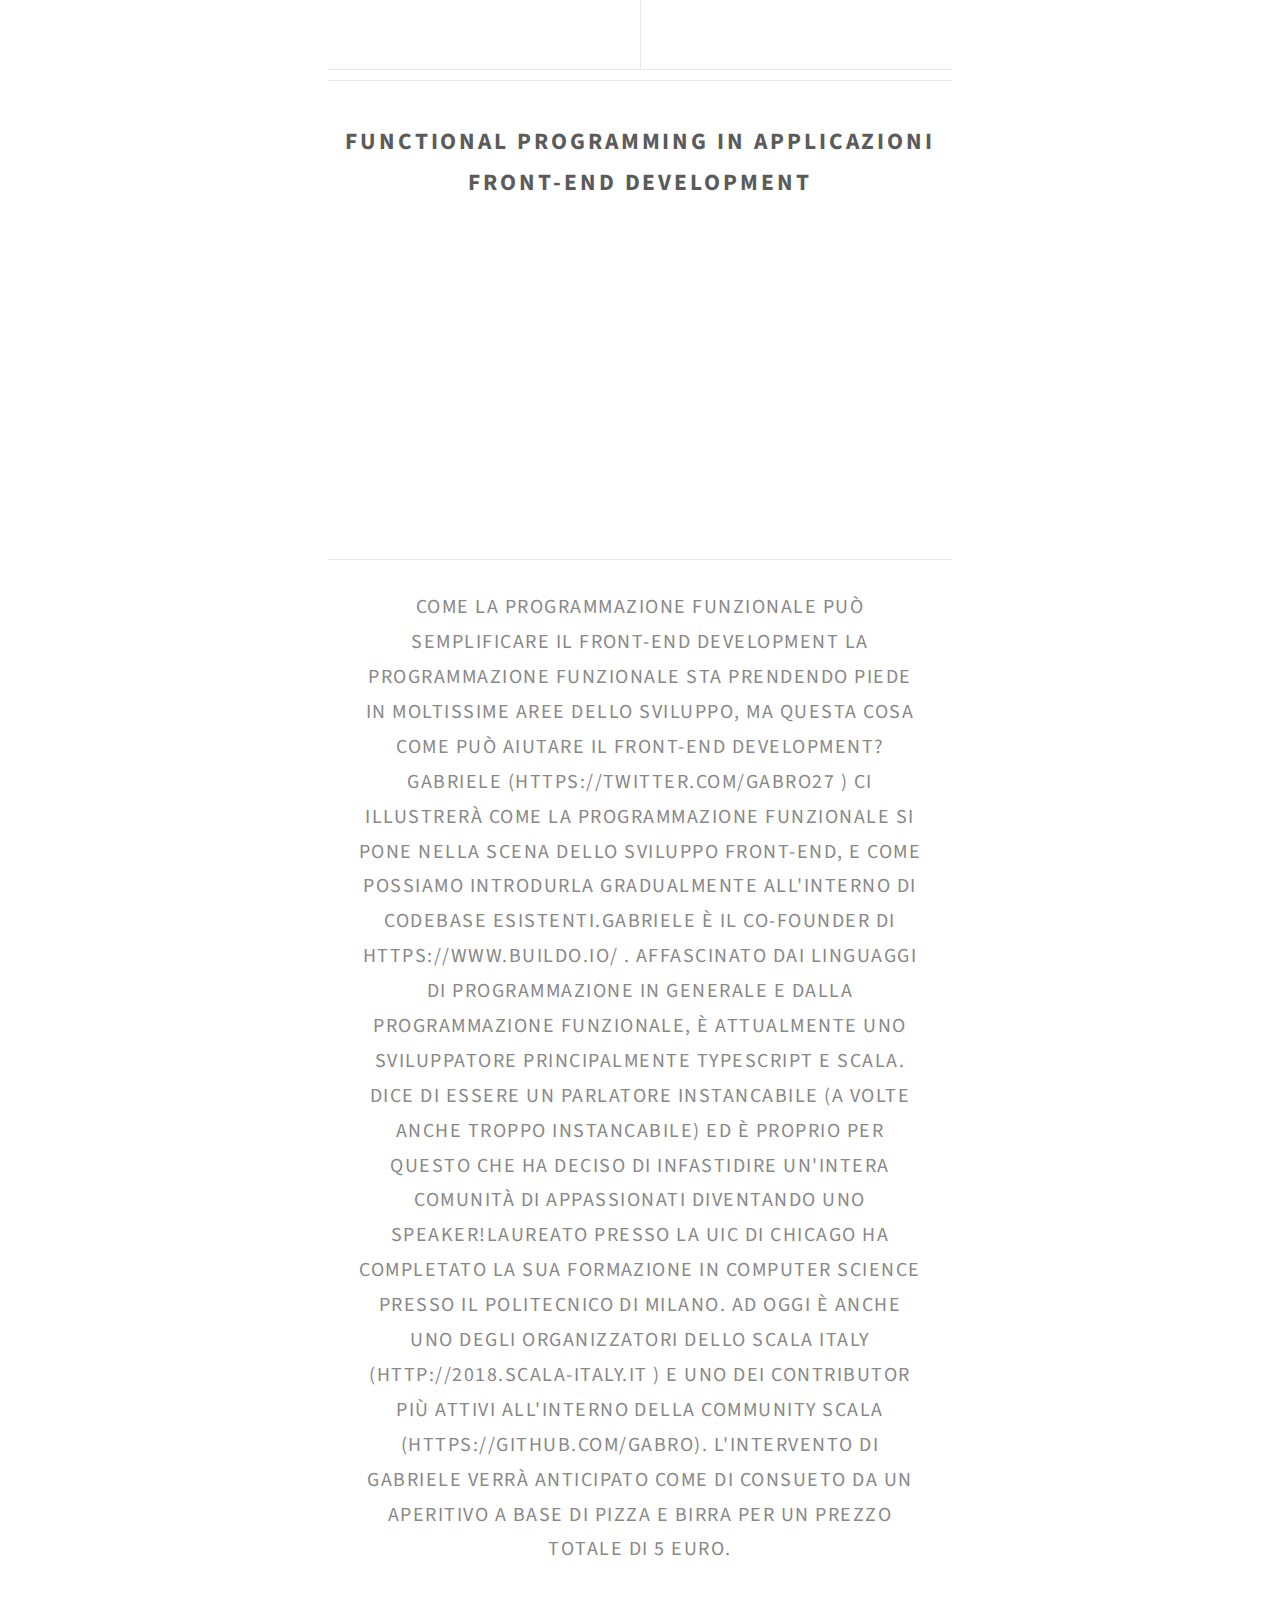
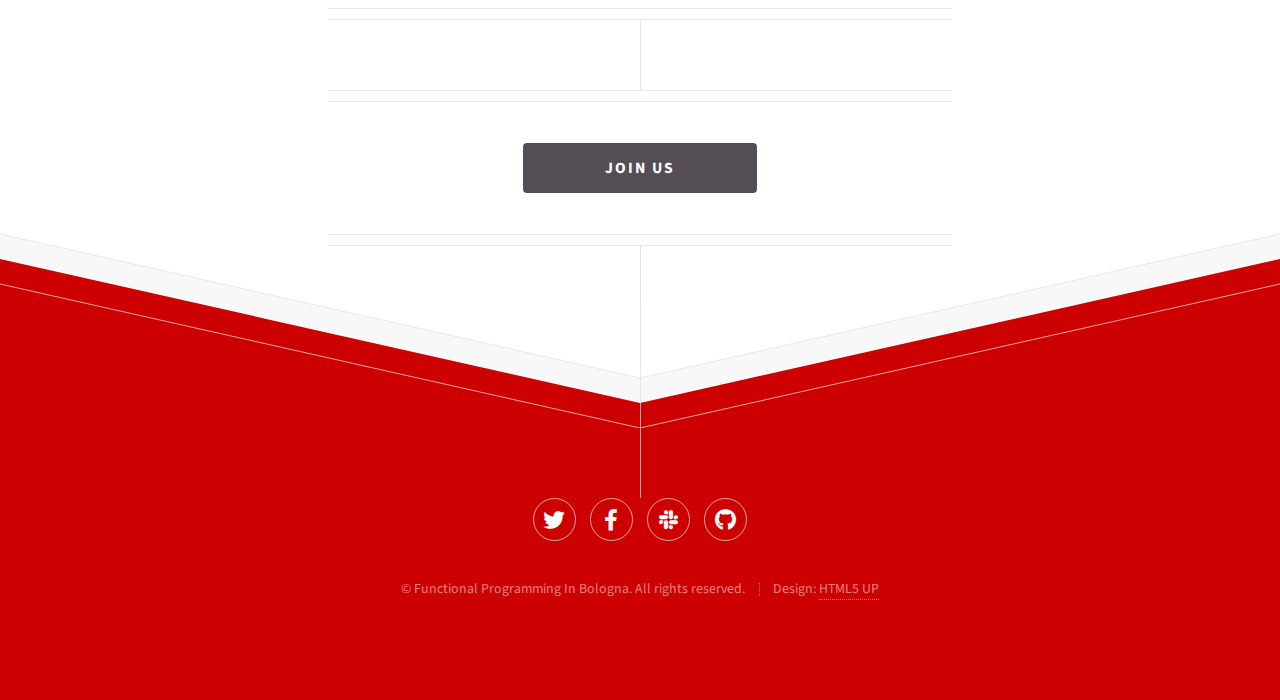
<file: 5.html>
<!DOCTYPE HTML>
<!--
	Directive by HTML5 UP
	html5up.net | @ajlkn
	Free for personal and commercial use under the CCA 3.0 license (html5up.net/license)
-->
<html>
	<head>
		<title>Functional Programming in applicazioni front-end development</title>
		<meta name=”description” content=”Come la programmazione funzionale pu&ograve; semplificare il front-end development
 
 La programmazione funzionale sta prendendo piede in moltissime aree dello svilupp”>
		<meta property="og:type" content="video.other">
		<meta property="og:title" content="Functional Programming in applicazioni front-end development">
		<meta name=”twitter:title” content=”Functional Programming in applicazioni front-end development”>
		<meta property="og:image" content="https://fpinbo.dev/data/events/images/5.jpg">
		<meta name=”twitter:image” content=”https://fpinbo.dev/data/events/images/5.jpg”>
		<meta property="og:description" content="Come la programmazione funzionale pu&ograve; semplificare il front-end development
 
 La programmazione funzionale sta prendendo piede in moltissime aree dello svilupp">
		<meta property="og:video" content="https://www.youtube.com/watch?v=oCcmLPgl-zA">
		<meta name=”twitter:site” content=”@fpinbo”>
		<meta name=”twitter:creator” content=”@fpinbo”>
		<meta charset="utf-8" />
		<meta name="viewport" content="width=device-width, initial-scale=1, user-scalable=no" />
		<link rel="stylesheet" href="assets/css/main.css" />
	</head>
	<body class="is-preload">

		<!-- Main -->
			<div id="main">

				<header class="major container medium">
					<h2>Functional Programming in applicazioni front-end development</h2>
					<iframe width="560" height="315" src="https://www.youtube.com/embed/oCcmLPgl-zA" frameborder="0" allow="accelerometer; autoplay; encrypted-media; gyroscope; picture-in-picture" allowfullscreen></iframe>
					<p>Come la programmazione funzionale pu&ograve; semplificare il front-end development
 
 La programmazione funzionale sta prendendo piede in moltissime aree dello sviluppo, ma questa cosa come pu&ograve; aiutare il front-end development?
 
 Gabriele (https://twitter.com/gabro27 ) ci illustrer&agrave; come la programmazione funzionale si pone nella scena dello sviluppo front-end, e come possiamo introdurla gradualmente all'interno di codebase esistenti.Gabriele &egrave; il co-founder di https://www.buildo.io/ .
 
 Affascinato dai linguaggi di programmazione in generale  e dalla programmazione funzionale, &egrave; attualmente uno sviluppatore principalmente Typescript e Scala. 
 
 Dice di essere un  parlatore instancabile (a volte anche troppo instancabile) ed &egrave; proprio per questo che ha deciso di infastidire un'intera comunit&agrave; di appassionati diventando uno speaker!Laureato presso la UIC di Chicago ha completato la sua formazione in Computer Science presso il Politecnico di Milano. 
 
 Ad oggi  &egrave; anche uno degli organizzatori dello Scala Italy (http://2018.scala-italy.it )  e uno dei contributor pi&ugrave; attivi all'interno della community scala (https://github.com/gabro).
 
 L'intervento di Gabriele verr&agrave; anticipato come di consueto da un aperitivo a base di pizza e birra per un prezzo totale di 5 euro.</p>
				</header>		

				<footer class="major container medium">
					<ul class="actions special">
						<li><a href="http://bit.ly/32VyE3w" class="button">Join us</a></li>
					</ul>
				</footer>

			</div>

		<!-- Footer -->
		<div id="footer">
			<div class="container medium">

				<ul class="icons">
					<li><a href="https://twitter.com/fpinbo" class="icon brands fa-twitter"><span class="label">Twitter</span></a></li>
					<li><a href="https://www.facebook.com/pg/fpinbo/" class="icon brands fa-facebook-f"><span class="label">Facebook</span></a></li>
					<li><a href="http://bit.ly/32VyE3w" class="icon brands fa-slack"><span class="label">Instagram</span></a></li>
					<li><a href="https://github.com/fp-in-bo" class="icon brands fa-github"><span class="label">Github</span></a></li>
				</ul>

				<ul class="copyright">
					<li>&copy; Functional Programming In Bologna. All rights reserved.</li><li>Design: <a href="http://html5up.net">HTML5 UP</a></li>
				</ul>

			</div>
		</div>

		<!-- Scripts -->
			<script src="assets/js/jquery.min.js"></script>
			<script src="assets/js/browser.min.js"></script>
			<script src="assets/js/breakpoints.min.js"></script>
			<script src="assets/js/util.js"></script>
			<script src="assets/js/main.js"></script>

	</body>
</html>
</file>
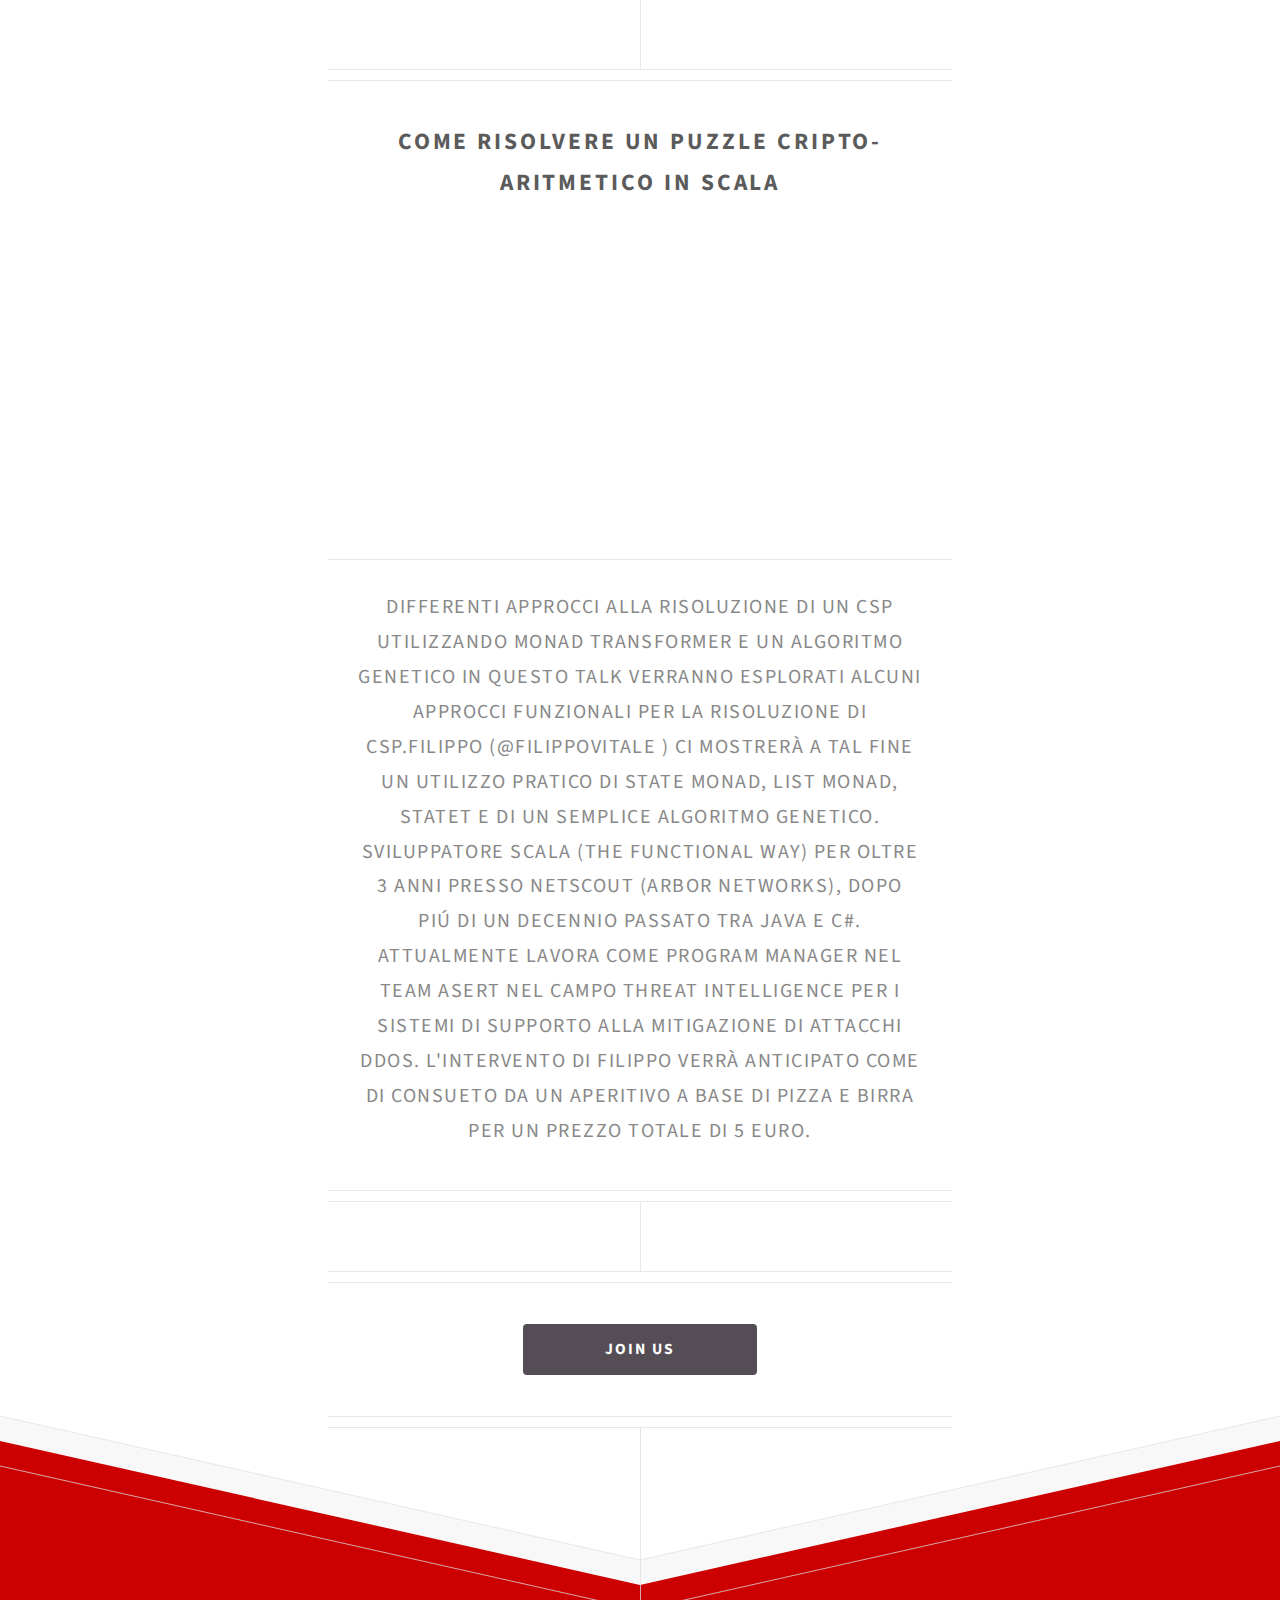
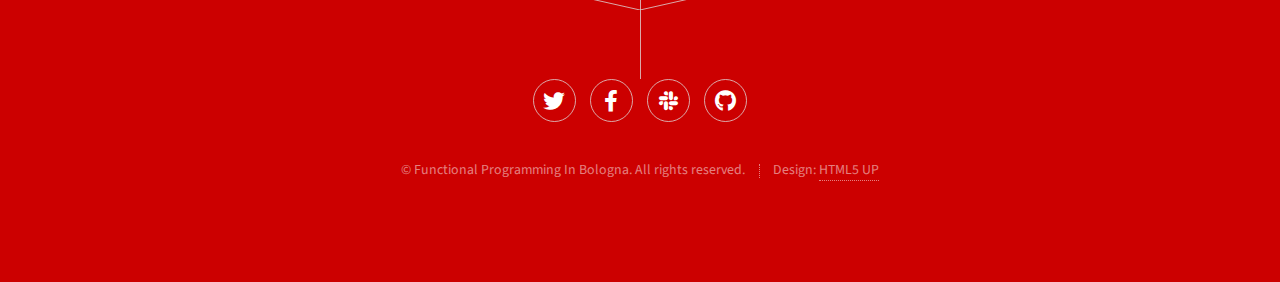
<file: 6.html>
<!DOCTYPE HTML>
<!--
	Directive by HTML5 UP
	html5up.net | @ajlkn
	Free for personal and commercial use under the CCA 3.0 license (html5up.net/license)
-->
<html>
	<head>
		<title>Come risolvere un puzzle cripto-aritmetico in Scala</title>
		<meta name=”description” content=”Differenti approcci alla risoluzione di un CSP utilizzando Monad Transformer e un Algoritmo Genetico
 
 In questo talk verranno esplorati alcuni approcci funzio”>
		<meta property="og:type" content="video.other">
		<meta property="og:title" content="Come risolvere un puzzle cripto-aritmetico in Scala">
		<meta name=”twitter:title” content=”Come risolvere un puzzle cripto-aritmetico in Scala”>
		<meta property="og:image" content="https://fpinbo.dev/data/events/images/6.jpg">
		<meta name=”twitter:image” content=”https://fpinbo.dev/data/events/images/6.jpg”>
		<meta property="og:description" content="Differenti approcci alla risoluzione di un CSP utilizzando Monad Transformer e un Algoritmo Genetico
 
 In questo talk verranno esplorati alcuni approcci funzio">
		<meta property="og:video" content="https://www.youtube.com/watch?v=n5inQYeGKiQ&">
		<meta name=”twitter:site” content=”@fpinbo”>
		<meta name=”twitter:creator” content=”@fpinbo”>
		<meta charset="utf-8" />
		<meta name="viewport" content="width=device-width, initial-scale=1, user-scalable=no" />
		<link rel="stylesheet" href="assets/css/main.css" />
	</head>
	<body class="is-preload">

		<!-- Main -->
			<div id="main">

				<header class="major container medium">
					<h2>Come risolvere un puzzle cripto-aritmetico in Scala</h2>
					<iframe width="560" height="315" src="https://www.youtube.com/embed/n5inQYeGKiQ&" frameborder="0" allow="accelerometer; autoplay; encrypted-media; gyroscope; picture-in-picture" allowfullscreen></iframe>
					<p>Differenti approcci alla risoluzione di un CSP utilizzando Monad Transformer e un Algoritmo Genetico
 
 In questo talk verranno esplorati alcuni approcci funzionali per la risoluzione di CSP.Filippo (@filippovitale ) ci mostrer&agrave; a tal fine un utilizzo pratico di State Monad, List Monad, StateT e di un semplice algoritmo genetico. Sviluppatore  Scala (the functional way) per oltre 3 anni presso NETSCOUT (Arbor Networks), dopo pi&uacute; di un decennio passato tra Java e C#. Attualmente lavora come Program Manager nel team ASERT nel campo Threat Intelligence per i sistemi di supporto alla mitigazione di attacchi DDOS. L'intervento di Filippo verr&agrave; anticipato come di consueto da un aperitivo a base di pizza e birra per un prezzo totale di 5 euro.</p>
				</header>		

				<footer class="major container medium">
					<ul class="actions special">
						<li><a href="http://bit.ly/32VyE3w" class="button">Join us</a></li>
					</ul>
				</footer>

			</div>

		<!-- Footer -->
		<div id="footer">
			<div class="container medium">

				<ul class="icons">
					<li><a href="https://twitter.com/fpinbo" class="icon brands fa-twitter"><span class="label">Twitter</span></a></li>
					<li><a href="https://www.facebook.com/pg/fpinbo/" class="icon brands fa-facebook-f"><span class="label">Facebook</span></a></li>
					<li><a href="http://bit.ly/32VyE3w" class="icon brands fa-slack"><span class="label">Instagram</span></a></li>
					<li><a href="https://github.com/fp-in-bo" class="icon brands fa-github"><span class="label">Github</span></a></li>
				</ul>

				<ul class="copyright">
					<li>&copy; Functional Programming In Bologna. All rights reserved.</li><li>Design: <a href="http://html5up.net">HTML5 UP</a></li>
				</ul>

			</div>
		</div>

		<!-- Scripts -->
			<script src="assets/js/jquery.min.js"></script>
			<script src="assets/js/browser.min.js"></script>
			<script src="assets/js/breakpoints.min.js"></script>
			<script src="assets/js/util.js"></script>
			<script src="assets/js/main.js"></script>

	</body>
</html>
</file>
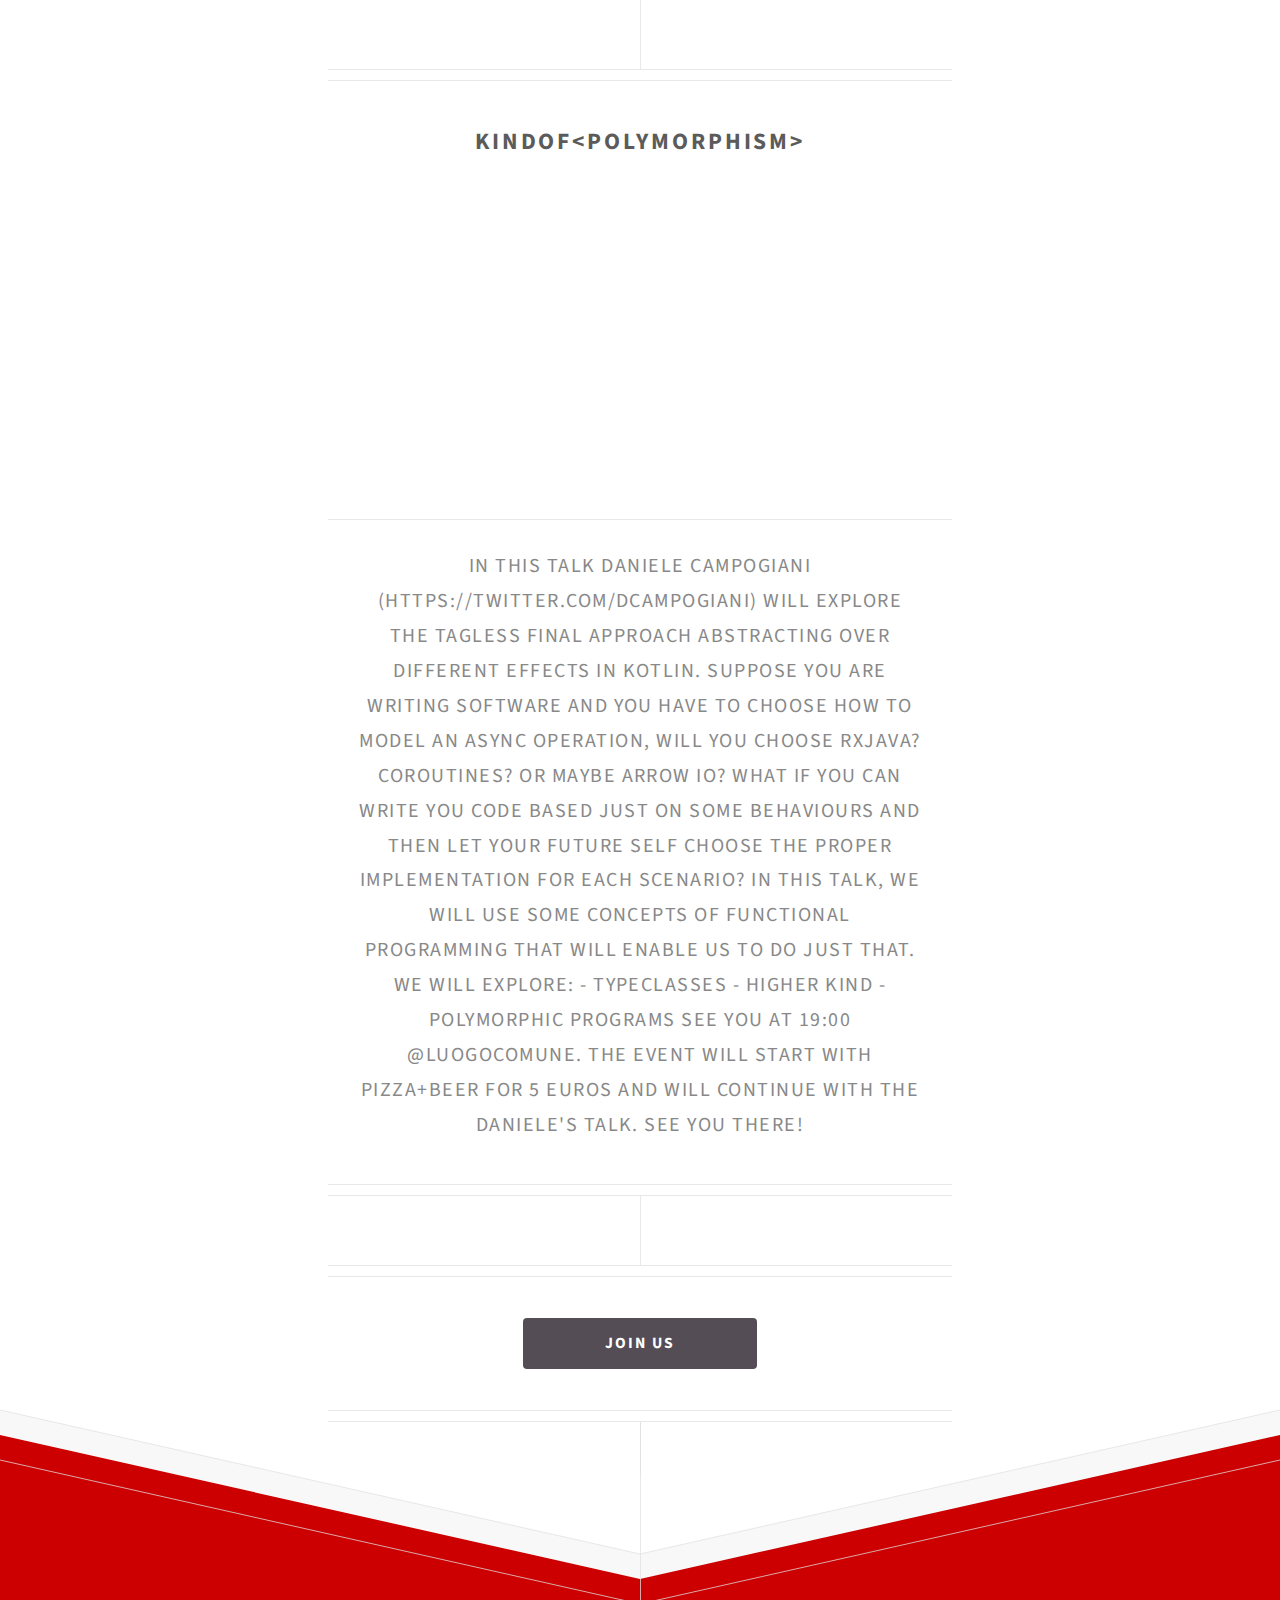
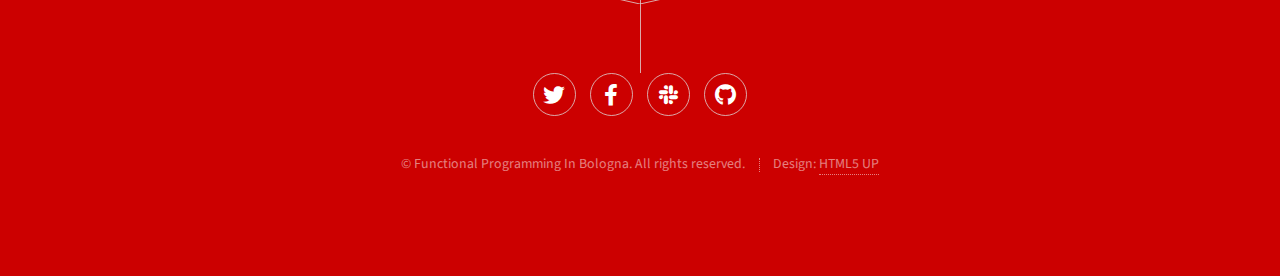
<file: 7.html>
<!DOCTYPE HTML>
<!--
	Directive by HTML5 UP
	html5up.net | @ajlkn
	Free for personal and commercial use under the CCA 3.0 license (html5up.net/license)
-->
<html>
	<head>
		<title>KindOf&lt;Polymorphism&gt;</title>
		<meta name=”description” content=”In this talk Daniele Campogiani (https://twitter.com/dcampogiani) will explore the tagless final approach abstracting over different effects in Kotlin.
 
 Suppo”>
		<meta property="og:type" content="video.other">
		<meta property="og:title" content="KindOf&lt;Polymorphism&gt;">
		<meta name=”twitter:title” content=”KindOf&lt;Polymorphism&gt;”>
		<meta property="og:image" content="https://fpinbo.dev/data/events/images/7.jpg">
		<meta name=”twitter:image” content=”https://fpinbo.dev/data/events/images/7.jpg”>
		<meta property="og:description" content="In this talk Daniele Campogiani (https://twitter.com/dcampogiani) will explore the tagless final approach abstracting over different effects in Kotlin.
 
 Suppo">
		<meta property="og:video" content="https://www.youtube.com/watch?v=4YBzYnyPiGU">
		<meta name=”twitter:site” content=”@fpinbo”>
		<meta name=”twitter:creator” content=”@fpinbo”>
		<meta charset="utf-8" />
		<meta name="viewport" content="width=device-width, initial-scale=1, user-scalable=no" />
		<link rel="stylesheet" href="assets/css/main.css" />
	</head>
	<body class="is-preload">

		<!-- Main -->
			<div id="main">

				<header class="major container medium">
					<h2>KindOf&lt;Polymorphism&gt;</h2>
					<iframe width="560" height="315" src="https://www.youtube.com/embed/4YBzYnyPiGU" frameborder="0" allow="accelerometer; autoplay; encrypted-media; gyroscope; picture-in-picture" allowfullscreen></iframe>
					<p>In this talk Daniele Campogiani (https://twitter.com/dcampogiani) will explore the tagless final approach abstracting over different effects in Kotlin.
 
 Suppose you are writing software and you have to choose how to model an async operation,
 will you choose RxJava? Coroutines? Or maybe Arrow IO?
 What if you can write you code based just on some behaviours and then let your future self choose the proper implementation for each scenario?
 In this talk, we will use some concepts of functional programming that will enable us to do just that.
 We will explore:
 - Typeclasses
 - Higher Kind
 - Polymorphic Programs
 
 See you at 19:00 @LuogoComune.
 The event will start with Pizza+Beer for 5 euros and will continue with the Daniele's talk.
See you there!</p>
				</header>		

				<footer class="major container medium">
					<ul class="actions special">
						<li><a href="http://bit.ly/32VyE3w" class="button">Join us</a></li>
					</ul>
				</footer>

			</div>

		<!-- Footer -->
		<div id="footer">
			<div class="container medium">

				<ul class="icons">
					<li><a href="https://twitter.com/fpinbo" class="icon brands fa-twitter"><span class="label">Twitter</span></a></li>
					<li><a href="https://www.facebook.com/pg/fpinbo/" class="icon brands fa-facebook-f"><span class="label">Facebook</span></a></li>
					<li><a href="http://bit.ly/32VyE3w" class="icon brands fa-slack"><span class="label">Instagram</span></a></li>
					<li><a href="https://github.com/fp-in-bo" class="icon brands fa-github"><span class="label">Github</span></a></li>
				</ul>

				<ul class="copyright">
					<li>&copy; Functional Programming In Bologna. All rights reserved.</li><li>Design: <a href="http://html5up.net">HTML5 UP</a></li>
				</ul>

			</div>
		</div>

		<!-- Scripts -->
			<script src="assets/js/jquery.min.js"></script>
			<script src="assets/js/browser.min.js"></script>
			<script src="assets/js/breakpoints.min.js"></script>
			<script src="assets/js/util.js"></script>
			<script src="assets/js/main.js"></script>

	</body>
</html>
</file>
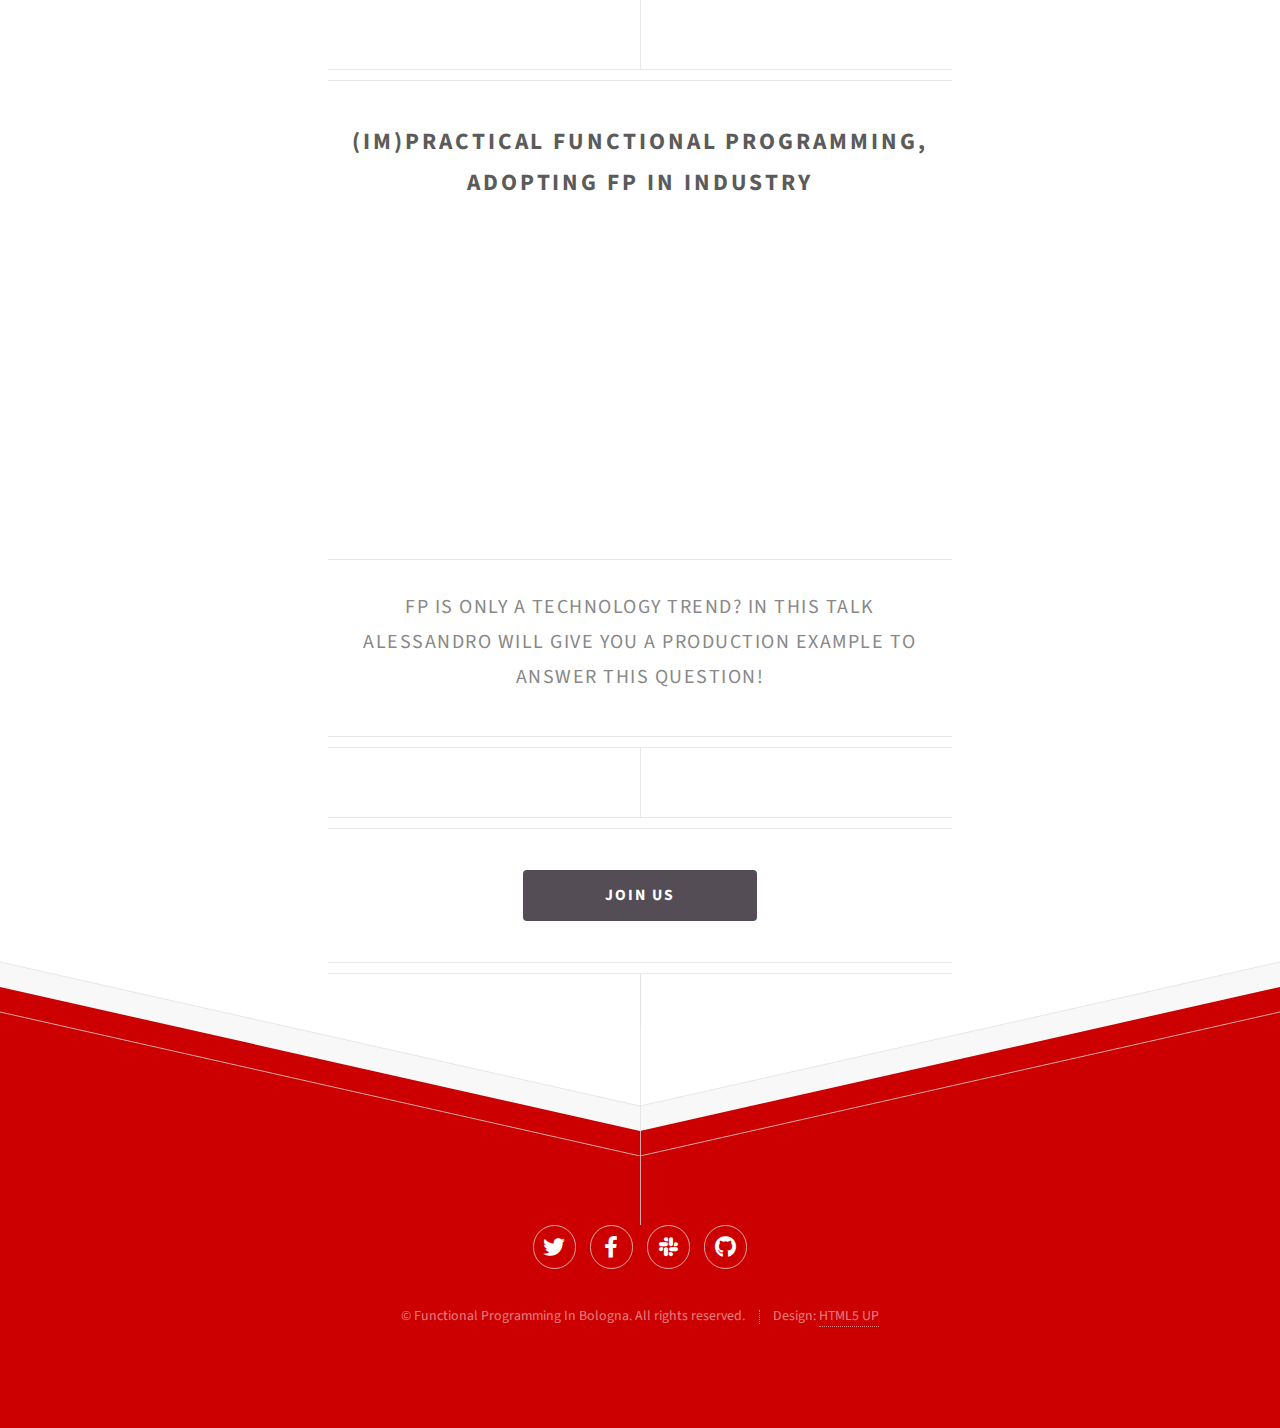
<file: 8.html>
<!DOCTYPE HTML>
<!--
	Directive by HTML5 UP
	html5up.net | @ajlkn
	Free for personal and commercial use under the CCA 3.0 license (html5up.net/license)
-->
<html>
	<head>
		<title>(IM)Practical Functional Programming, adopting FP in industry</title>
		<meta name=”description” content=”Fp is only a technology trend? In this talk Alessandro will give you a production example to answer this question!”>
		<meta property="og:type" content="video.other">
		<meta property="og:title" content="(IM)Practical Functional Programming, adopting FP in industry">
		<meta name=”twitter:title” content=”(IM)Practical Functional Programming, adopting FP in industry”>
		<meta property="og:image" content="https://scontent.fblq3-1.fna.fbcdn.net/v/t1.0-9/p960x960/78409006_10162737638040261_986400575954354176_o.jpg?_nc_cat=104&_nc_sid=340051&_nc_ohc=PI00x3WHJqkAX_h0rrd&_nc_ht=scontent.fblq3-1.fna&_nc_tp=6&oh=5c4bc44eb9d1fd37cc978a1c052188cb&oe=5EDD606F">
		<meta name=”twitter:image” content=”https://scontent.fblq3-1.fna.fbcdn.net/v/t1.0-9/p960x960/78409006_10162737638040261_986400575954354176_o.jpg?_nc_cat=104&_nc_sid=340051&_nc_ohc=PI00x3WHJqkAX_h0rrd&_nc_ht=scontent.fblq3-1.fna&_nc_tp=6&oh=5c4bc44eb9d1fd37cc978a1c052188cb&oe=5EDD606F”>
		<meta property="og:description" content="Fp is only a technology trend? In this talk Alessandro will give you a production example to answer this question!">
		<meta property="og:video" content="https://www.youtube.com/watch?v=x-3HqshXLps">
		<meta name=”twitter:site” content=”@fpinbo”>
		<meta name=”twitter:creator” content=”@fpinbo”>
		<meta charset="utf-8" />
		<meta name="viewport" content="width=device-width, initial-scale=1, user-scalable=no" />
		<link rel="stylesheet" href="assets/css/main.css" />
	</head>
	<body class="is-preload">

		<!-- Main -->
			<div id="main">

				<header class="major container medium">
					<h2>(IM)Practical Functional Programming, adopting FP in industry</h2>
					<iframe width="560" height="315" src="https://www.youtube.com/embed/x-3HqshXLps" frameborder="0" allow="accelerometer; autoplay; encrypted-media; gyroscope; picture-in-picture" allowfullscreen></iframe>
					<p>Fp is only a technology trend? In this talk Alessandro will give you a production example to answer this question!</p>
				</header>		

				<footer class="major container medium">
					<ul class="actions special">
						<li><a href="http://bit.ly/32VyE3w" class="button">Join us</a></li>
					</ul>
				</footer>

			</div>

		<!-- Footer -->
		<div id="footer">
			<div class="container medium">

				<ul class="icons">
					<li><a href="https://twitter.com/fpinbo" class="icon brands fa-twitter"><span class="label">Twitter</span></a></li>
					<li><a href="https://www.facebook.com/pg/fpinbo/" class="icon brands fa-facebook-f"><span class="label">Facebook</span></a></li>
					<li><a href="http://bit.ly/32VyE3w" class="icon brands fa-slack"><span class="label">Instagram</span></a></li>
					<li><a href="https://github.com/fp-in-bo" class="icon brands fa-github"><span class="label">Github</span></a></li>
				</ul>

				<ul class="copyright">
					<li>&copy; Functional Programming In Bologna. All rights reserved.</li><li>Design: <a href="http://html5up.net">HTML5 UP</a></li>
				</ul>

			</div>
		</div>

		<!-- Scripts -->
			<script src="assets/js/jquery.min.js"></script>
			<script src="assets/js/browser.min.js"></script>
			<script src="assets/js/breakpoints.min.js"></script>
			<script src="assets/js/util.js"></script>
			<script src="assets/js/main.js"></script>

	</body>
</html>
</file>
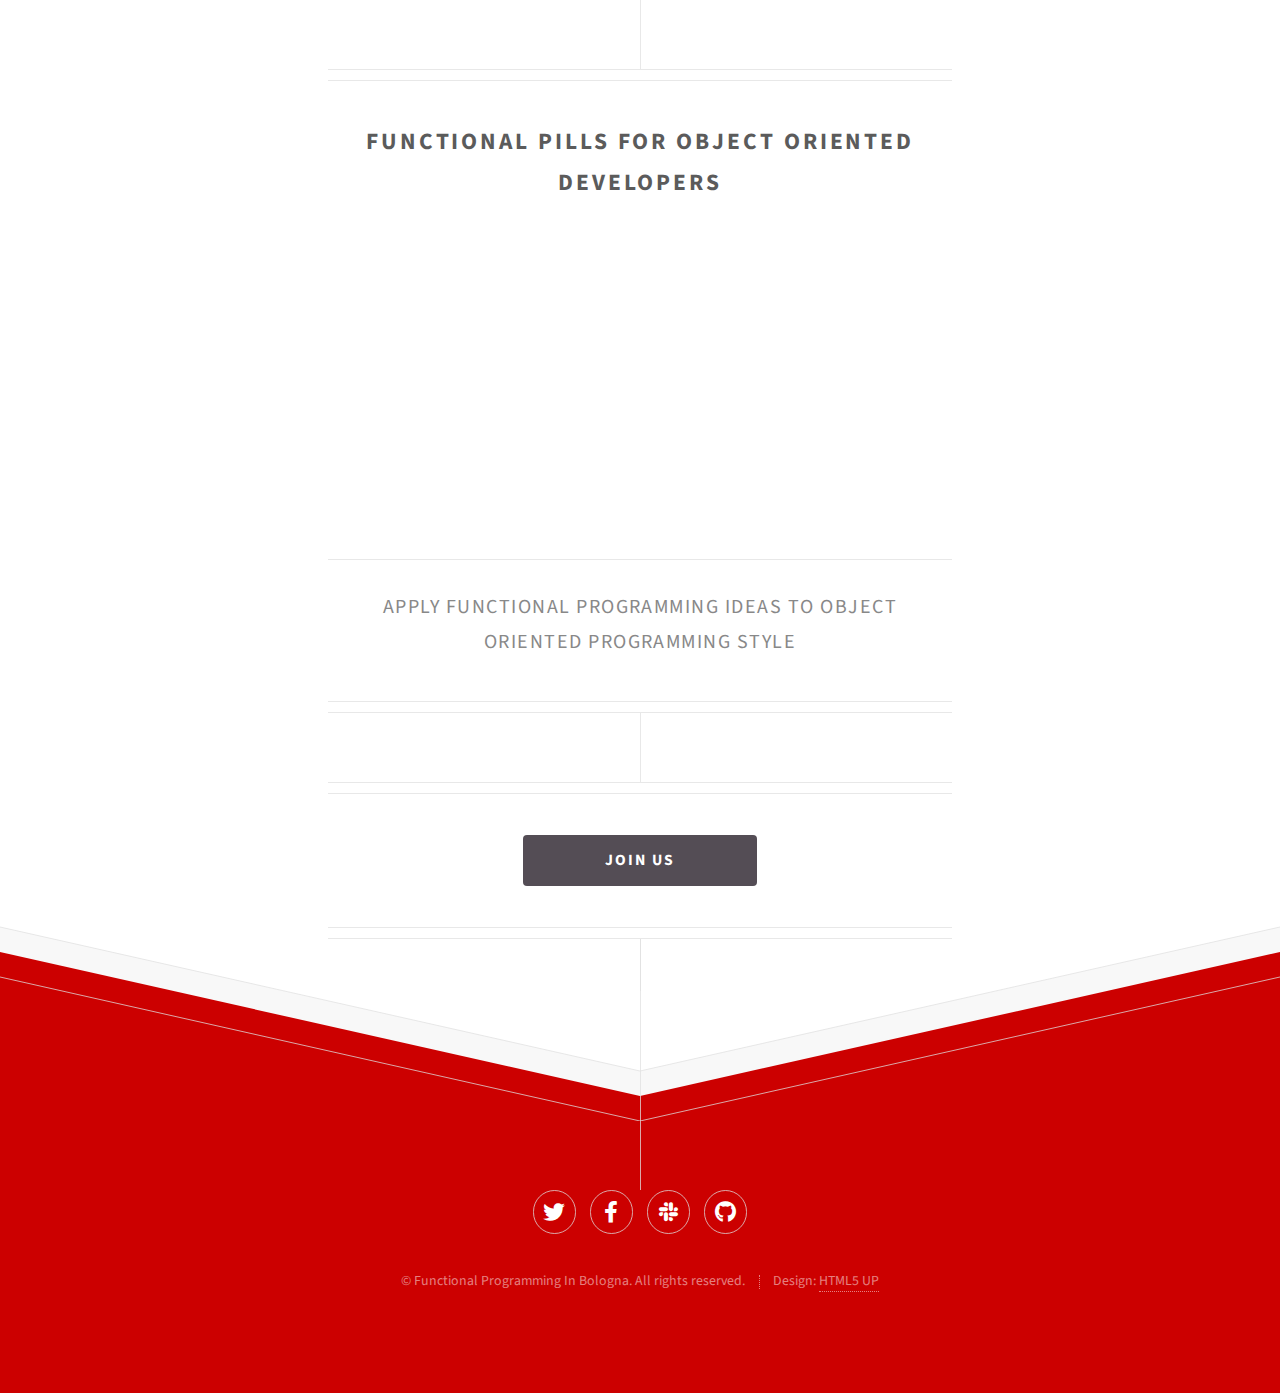
<file: 9.html>
<!DOCTYPE HTML>
<!--
	Directive by HTML5 UP
	html5up.net | @ajlkn
	Free for personal and commercial use under the CCA 3.0 license (html5up.net/license)
-->
<html>
	<head>
		<title>Functional Pills for Object Oriented Developers</title>
		<meta name=”description” content=”Apply functional programming ideas to object oriented programming style”>
		<meta property="og:type" content="video.other">
		<meta property="og:title" content="Functional Pills for Object Oriented Developers">
		<meta name=”twitter:title” content=”Functional Pills for Object Oriented Developers”>
		<meta property="og:image" content="https://fpinbo.dev/data/events/images/9.jpg">
		<meta name=”twitter:image” content=”https://fpinbo.dev/data/events/images/9.jpg”>
		<meta property="og:description" content="Apply functional programming ideas to object oriented programming style">
		<meta property="og:video" content="https://www.youtube.com/watch?v=1crY9cdr0sM">
		<meta name=”twitter:site” content=”@fpinbo”>
		<meta name=”twitter:creator” content=”@fpinbo”>
		<meta charset="utf-8" />
		<meta name="viewport" content="width=device-width, initial-scale=1, user-scalable=no" />
		<link rel="stylesheet" href="assets/css/main.css" />
	</head>
	<body class="is-preload">

		<!-- Main -->
			<div id="main">

				<header class="major container medium">
					<h2>Functional Pills for Object Oriented Developers</h2>
					<iframe width="560" height="315" src="https://www.youtube.com/embed/1crY9cdr0sM" frameborder="0" allow="accelerometer; autoplay; encrypted-media; gyroscope; picture-in-picture" allowfullscreen></iframe>
					<p>Apply functional programming ideas to object oriented programming style</p>
				</header>		

				<footer class="major container medium">
					<ul class="actions special">
						<li><a href="http://bit.ly/32VyE3w" class="button">Join us</a></li>
					</ul>
				</footer>

			</div>

		<!-- Footer -->
		<div id="footer">
			<div class="container medium">

				<ul class="icons">
					<li><a href="https://twitter.com/fpinbo" class="icon brands fa-twitter"><span class="label">Twitter</span></a></li>
					<li><a href="https://www.facebook.com/pg/fpinbo/" class="icon brands fa-facebook-f"><span class="label">Facebook</span></a></li>
					<li><a href="http://bit.ly/32VyE3w" class="icon brands fa-slack"><span class="label">Instagram</span></a></li>
					<li><a href="https://github.com/fp-in-bo" class="icon brands fa-github"><span class="label">Github</span></a></li>
				</ul>

				<ul class="copyright">
					<li>&copy; Functional Programming In Bologna. All rights reserved.</li><li>Design: <a href="http://html5up.net">HTML5 UP</a></li>
				</ul>

			</div>
		</div>

		<!-- Scripts -->
			<script src="assets/js/jquery.min.js"></script>
			<script src="assets/js/browser.min.js"></script>
			<script src="assets/js/breakpoints.min.js"></script>
			<script src="assets/js/util.js"></script>
			<script src="assets/js/main.js"></script>

	</body>
</html>
</file>
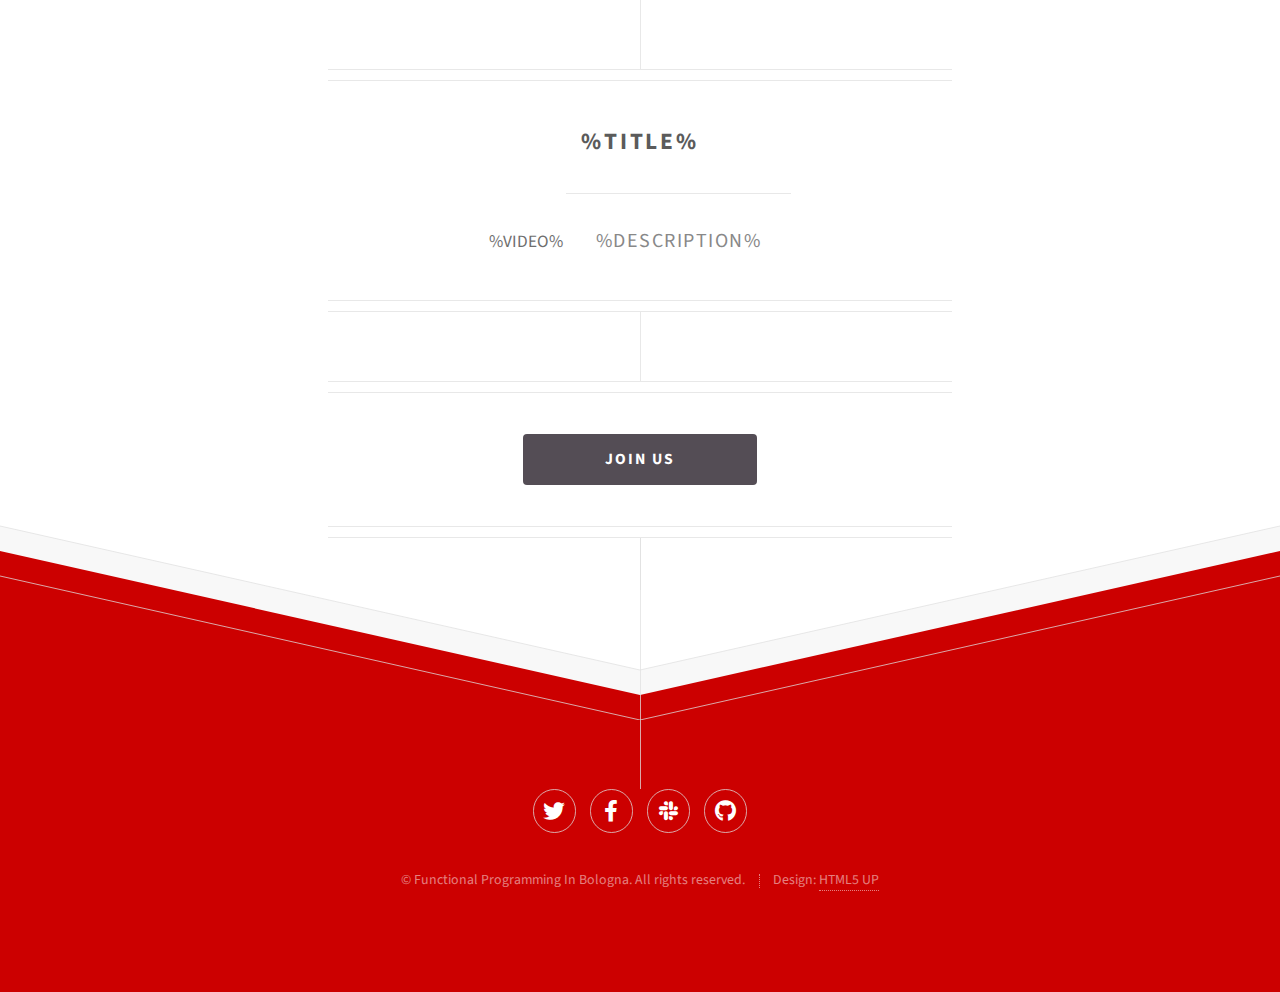
<file: template.html>
<!DOCTYPE HTML>
<!--
	Directive by HTML5 UP
	html5up.net | @ajlkn
	Free for personal and commercial use under the CCA 3.0 license (html5up.net/license)
-->
<html>
	<head>
		<title>%TITLE%</title>
		<meta charset="utf-8" />
		<meta name="viewport" content="width=device-width, initial-scale=1, user-scalable=no" />
		<link rel="stylesheet" href="assets/css/main.css" />
	</head>
	<body class="is-preload">

		<!-- Main -->
			<div id="main">

				<header class="major container medium">
					<h2>%TITLE%</h2>
					%VIDEO%
					<p>%DESCRIPTION%</p>
				</header>		

				<footer class="major container medium">
					<ul class="actions special">
						<li><a href="http://bit.ly/32VyE3w" class="button">Join us</a></li>
					</ul>
				</footer>

			</div>

		<!-- Footer -->
		<div id="footer">
			<div class="container medium">

				<ul class="icons">
					<li><a href="https://twitter.com/fpinbo" class="icon brands fa-twitter"><span class="label">Twitter</span></a></li>
					<li><a href="https://www.facebook.com/pg/fpinbo/" class="icon brands fa-facebook-f"><span class="label">Facebook</span></a></li>
					<li><a href="http://bit.ly/32VyE3w" class="icon brands fa-slack"><span class="label">Instagram</span></a></li>
					<li><a href="https://github.com/fp-in-bo" class="icon brands fa-github"><span class="label">Github</span></a></li>
				</ul>

				<ul class="copyright">
					<li>&copy; Functional Programming In Bologna. All rights reserved.</li><li>Design: <a href="http://html5up.net">HTML5 UP</a></li>
				</ul>

			</div>
		</div>

		<!-- Scripts -->
			<script src="assets/js/jquery.min.js"></script>
			<script src="assets/js/browser.min.js"></script>
			<script src="assets/js/breakpoints.min.js"></script>
			<script src="assets/js/util.js"></script>
			<script src="assets/js/main.js"></script>

	</body>
</html>
</file>
<file: assets/css/main.css>
@import url("fontawesome-all.min.css");
@import url("https://fonts.googleapis.com/css?family=Source+Sans+Pro:300,300italic,400,400italic,600,600italic,700,700italic");

/*
	Directive by HTML5 UP
	html5up.net | @ajlkn
	Free for personal and commercial use under the CCA 3.0 license (html5up.net/license)
*/

html, body, div, span, applet, object,
iframe, h1, h2, h3, h4, h5, h6, p, blockquote,
pre, a, abbr, acronym, address, big, cite,
code, del, dfn, em, img, ins, kbd, q, s, samp,
small, strike, strong, sub, sup, tt, var, b,
u, i, center, dl, dt, dd, ol, ul, li, fieldset,
form, label, legend, table, caption, tbody,
tfoot, thead, tr, th, td, article, aside,
canvas, details, embed, figure, figcaption,
footer, header, hgroup, menu, nav, output, ruby,
section, summary, time, mark, audio, video {
    margin: 0;
    padding: 0;
    border: 0;
    font-size: 100%;
    font: inherit;
    vertical-align: baseline;
}

article, aside, details, figcaption, figure,
footer, header, hgroup, menu, nav, section {
    display: block;
}

body {
    line-height: 1;
}

ol, ul {
    list-style: none;
}

blockquote, q {
    quotes: none;
}

blockquote:before, blockquote:after, q:before, q:after {
    content: '';
    content: none;
}

table {
    border-collapse: collapse;
    border-spacing: 0;
}

body {
    -webkit-text-size-adjust: none;
}

mark {
    background-color: transparent;
    color: inherit;
}

input::-moz-focus-inner {
    border: 0;
    padding: 0;
}

input, select, textarea {
    -moz-appearance: none;
    -webkit-appearance: none;
    -ms-appearance: none;
    appearance: none;
}

/* Basic */

html {
    box-sizing: border-box;
}

*, *:before, *:after {
    box-sizing: inherit;
}

html, body {
    height: 100%;
}

body {
    background: #ffffff;
}

body.is-preload *, body.is-preload *:before, body.is-preload *:after {
    -moz-animation: none !important;
    -webkit-animation: none !important;
    -ms-animation: none !important;
    animation: none !important;
    -moz-transition: none !important;
    -webkit-transition: none !important;
    -ms-transition: none !important;
    transition: none !important;
}

body, input, select, textarea {
    color: #6e6e6e;
    font-family: 'Source Sans Pro', sans-serif;
    font-size: 16pt;
    font-weight: 400;
    line-height: 1.75em;
}

a {
    -moz-transition: color 0.2s ease-in-out, border-bottom-color 0.2s ease-in-out;
    -webkit-transition: color 0.2s ease-in-out, border-bottom-color 0.2s ease-in-out;
    -ms-transition: color 0.2s ease-in-out, border-bottom-color 0.2s ease-in-out;
    transition: color 0.2s ease-in-out, border-bottom-color 0.2s ease-in-out;
    border-bottom: dotted 1px;
    color: #4eb980;
    text-decoration: none;
}

a:hover {
    border-bottom-color: transparent;
}

strong, b {
    font-weight: 600;
    color: #5b5b5b;
}

em, i {
    font-style: italic;
}

p, ul, ol, dl, table, blockquote, form {
    margin: 0 0 2em 0;
}

h1, h2, h3, h4, h5, h6 {
    color: #5b5b5b;
    font-weight: 700;
    letter-spacing: 0.125em;
    line-height: 1.75em;
    margin-bottom: 1em;
    text-transform: uppercase;
    text-align: center;
}

h1 a, h2 a, h3 a, h4 a, h5 a, h6 a {
    color: inherit;
    text-decoration: none;
}

h2 {
    font-size: 1.75em;
}

h3 {
    font-size: 1.5em;
}

sub {
    font-size: 0.8em;
    position: relative;
    top: 0.5em;
}

sup {
    font-size: 0.8em;
    position: relative;
    top: -0.5em;
}

hr {
    border: 0;
    border-top: solid 1px rgba(224, 224, 224, 0.75);
    margin-bottom: 1.5em;
}

blockquote {
    border-left: solid 0.5em rgba(224, 224, 224, 0.75);
    font-style: italic;
    padding: 1em 0 1em 2em;
}

/* Container */

.container {
    margin: 0 auto;
    max-width: 100%;
    width: 51em;
}

.container.medium {
    width: 38.25em;
}

@media screen and (max-width: 1280px) {

    .container {
        width: 48em;
    }

    .container.medium {
        width: 36em;
    }

}

@media screen and (max-width: 980px) {

    .container {
        width: 95%;
    }

    .container.medium {
        width: 71.25%;
    }

}

@media screen and (max-width: 840px) {

    .container {
        width: 95% !important;
    }

}

@media screen and (max-width: 736px) {

    .container {
        width: 90% !important;
    }

}

@media screen and (max-width: 480px) {

    .container {
        width: 100% !important;
    }

}

/* Row */

.row {
    display: flex;
    flex-wrap: wrap;
    box-sizing: border-box;
    align-items: stretch;
}

.row > * {
    box-sizing: border-box;
}

.row.gtr-uniform > * > :last-child {
    margin-bottom: 0;
}

.row.aln-left {
    justify-content: flex-start;
}

.row.aln-center {
    justify-content: center;
}

.row.aln-right {
    justify-content: flex-end;
}

.row.aln-top {
    align-items: flex-start;
}

.row.aln-middle {
    align-items: center;
}

.row.aln-bottom {
    align-items: flex-end;
}

.row > .imp {
    order: -1;
}

.row > .col-1 {
    width: 8.33333%;
}

.row > .off-1 {
    margin-left: 8.33333%;
}

.row > .col-2 {
    width: 16.66667%;
}

.row > .off-2 {
    margin-left: 16.66667%;
}

.row > .col-3 {
    width: 25%;
}

.row > .off-3 {
    margin-left: 25%;
}

.row > .col-4 {
    width: 33.33333%;
}

.row > .off-4 {
    margin-left: 33.33333%;
}

.row > .col-5 {
    width: 41.66667%;
}

.row > .off-5 {
    margin-left: 41.66667%;
}

.row > .col-6 {
    width: 50%;
}

.row > .off-6 {
    margin-left: 50%;
}

.row > .col-7 {
    width: 58.33333%;
}

.row > .off-7 {
    margin-left: 58.33333%;
}

.row > .col-8 {
    width: 66.66667%;
}

.row > .off-8 {
    margin-left: 66.66667%;
}

.row > .col-9 {
    width: 75%;
}

.row > .off-9 {
    margin-left: 75%;
}

.row > .col-10 {
    width: 83.33333%;
}

.row > .off-10 {
    margin-left: 83.33333%;
}

.row > .col-11 {
    width: 91.66667%;
}

.row > .off-11 {
    margin-left: 91.66667%;
}

.row > .col-12 {
    width: 100%;
}

.row > .off-12 {
    margin-left: 100%;
}

.row.gtr-0 {
    margin-top: 0px;
    margin-left: 0px;
}

.row.gtr-0 > * {
    padding: 0px 0 0 0px;
}

.row.gtr-0.gtr-uniform {
    margin-top: 0px;
}

.row.gtr-0.gtr-uniform > * {
    padding-top: 0px;
}

.row.gtr-25 {
    margin-top: -7.5px;
    margin-left: -7.5px;
}

.row.gtr-25 > * {
    padding: 7.5px 0 0 7.5px;
}

.row.gtr-25.gtr-uniform {
    margin-top: -7.5px;
}

.row.gtr-25.gtr-uniform > * {
    padding-top: 7.5px;
}

.row.gtr-50 {
    margin-top: -15px;
    margin-left: -15px;
}

.row.gtr-50 > * {
    padding: 15px 0 0 15px;
}

.row.gtr-50.gtr-uniform {
    margin-top: -15px;
}

.row.gtr-50.gtr-uniform > * {
    padding-top: 15px;
}

.row {
    margin-top: -30px;
    margin-left: -30px;
}

.row > * {
    padding: 30px 0 0 30px;
}

.row.gtr-uniform {
    margin-top: -30px;
}

.row.gtr-uniform > * {
    padding-top: 30px;
}

.row.gtr-150 {
    margin-top: -45px;
    margin-left: -45px;
}

.row.gtr-150 > * {
    padding: 45px 0 0 45px;
}

.row.gtr-150.gtr-uniform {
    margin-top: -45px;
}

.row.gtr-150.gtr-uniform > * {
    padding-top: 45px;
}

.row.gtr-200 {
    margin-top: -60px;
    margin-left: -60px;
}

.row.gtr-200 > * {
    padding: 60px 0 0 60px;
}

.row.gtr-200.gtr-uniform {
    margin-top: -60px;
}

.row.gtr-200.gtr-uniform > * {
    padding-top: 60px;
}

@media screen and (max-width: 1680px) {

    .row {
        display: flex;
        flex-wrap: wrap;
        box-sizing: border-box;
        align-items: stretch;
    }

    .row > * {
        box-sizing: border-box;
    }

    .row.gtr-uniform > * > :last-child {
        margin-bottom: 0;
    }

    .row.aln-left {
        justify-content: flex-start;
    }

    .row.aln-center {
        justify-content: center;
    }

    .row.aln-right {
        justify-content: flex-end;
    }

    .row.aln-top {
        align-items: flex-start;
    }

    .row.aln-middle {
        align-items: center;
    }

    .row.aln-bottom {
        align-items: flex-end;
    }

    .row > .imp-wide {
        order: -1;
    }

    .row > .col-1-wide {
        width: 8.33333%;
    }

    .row > .off-1-wide {
        margin-left: 8.33333%;
    }

    .row > .col-2-wide {
        width: 16.66667%;
    }

    .row > .off-2-wide {
        margin-left: 16.66667%;
    }

    .row > .col-3-wide {
        width: 25%;
    }

    .row > .off-3-wide {
        margin-left: 25%;
    }

    .row > .col-4-wide {
        width: 33.33333%;
    }

    .row > .off-4-wide {
        margin-left: 33.33333%;
    }

    .row > .col-5-wide {
        width: 41.66667%;
    }

    .row > .off-5-wide {
        margin-left: 41.66667%;
    }

    .row > .col-6-wide {
        width: 50%;
    }

    .row > .off-6-wide {
        margin-left: 50%;
    }

    .row > .col-7-wide {
        width: 58.33333%;
    }

    .row > .off-7-wide {
        margin-left: 58.33333%;
    }

    .row > .col-8-wide {
        width: 66.66667%;
    }

    .row > .off-8-wide {
        margin-left: 66.66667%;
    }

    .row > .col-9-wide {
        width: 75%;
    }

    .row > .off-9-wide {
        margin-left: 75%;
    }

    .row > .col-10-wide {
        width: 83.33333%;
    }

    .row > .off-10-wide {
        margin-left: 83.33333%;
    }

    .row > .col-11-wide {
        width: 91.66667%;
    }

    .row > .off-11-wide {
        margin-left: 91.66667%;
    }

    .row > .col-12-wide {
        width: 100%;
    }

    .row > .off-12-wide {
        margin-left: 100%;
    }

    .row.gtr-0 {
        margin-top: 0px;
        margin-left: 0px;
    }

    .row.gtr-0 > * {
        padding: 0px 0 0 0px;
    }

    .row.gtr-0.gtr-uniform {
        margin-top: 0px;
    }

    .row.gtr-0.gtr-uniform > * {
        padding-top: 0px;
    }

    .row.gtr-25 {
        margin-top: -7.5px;
        margin-left: -7.5px;
    }

    .row.gtr-25 > * {
        padding: 7.5px 0 0 7.5px;
    }

    .row.gtr-25.gtr-uniform {
        margin-top: -7.5px;
    }

    .row.gtr-25.gtr-uniform > * {
        padding-top: 7.5px;
    }

    .row.gtr-50 {
        margin-top: -15px;
        margin-left: -15px;
    }

    .row.gtr-50 > * {
        padding: 15px 0 0 15px;
    }

    .row.gtr-50.gtr-uniform {
        margin-top: -15px;
    }

    .row.gtr-50.gtr-uniform > * {
        padding-top: 15px;
    }

    .row {
        margin-top: -30px;
        margin-left: -30px;
    }

    .row > * {
        padding: 30px 0 0 30px;
    }

    .row.gtr-uniform {
        margin-top: -30px;
    }

    .row.gtr-uniform > * {
        padding-top: 30px;
    }

    .row.gtr-150 {
        margin-top: -45px;
        margin-left: -45px;
    }

    .row.gtr-150 > * {
        padding: 45px 0 0 45px;
    }

    .row.gtr-150.gtr-uniform {
        margin-top: -45px;
    }

    .row.gtr-150.gtr-uniform > * {
        padding-top: 45px;
    }

    .row.gtr-200 {
        margin-top: -60px;
        margin-left: -60px;
    }

    .row.gtr-200 > * {
        padding: 60px 0 0 60px;
    }

    .row.gtr-200.gtr-uniform {
        margin-top: -60px;
    }

    .row.gtr-200.gtr-uniform > * {
        padding-top: 60px;
    }

}

@media screen and (max-width: 1280px) {

    .row {
        display: flex;
        flex-wrap: wrap;
        box-sizing: border-box;
        align-items: stretch;
    }

    .row > * {
        box-sizing: border-box;
    }

    .row.gtr-uniform > * > :last-child {
        margin-bottom: 0;
    }

    .row.aln-left {
        justify-content: flex-start;
    }

    .row.aln-center {
        justify-content: center;
    }

    .row.aln-right {
        justify-content: flex-end;
    }

    .row.aln-top {
        align-items: flex-start;
    }

    .row.aln-middle {
        align-items: center;
    }

    .row.aln-bottom {
        align-items: flex-end;
    }

    .row > .imp-normal {
        order: -1;
    }

    .row > .col-1-normal {
        width: 8.33333%;
    }

    .row > .off-1-normal {
        margin-left: 8.33333%;
    }

    .row > .col-2-normal {
        width: 16.66667%;
    }

    .row > .off-2-normal {
        margin-left: 16.66667%;
    }

    .row > .col-3-normal {
        width: 25%;
    }

    .row > .off-3-normal {
        margin-left: 25%;
    }

    .row > .col-4-normal {
        width: 33.33333%;
    }

    .row > .off-4-normal {
        margin-left: 33.33333%;
    }

    .row > .col-5-normal {
        width: 41.66667%;
    }

    .row > .off-5-normal {
        margin-left: 41.66667%;
    }

    .row > .col-6-normal {
        width: 50%;
    }

    .row > .off-6-normal {
        margin-left: 50%;
    }

    .row > .col-7-normal {
        width: 58.33333%;
    }

    .row > .off-7-normal {
        margin-left: 58.33333%;
    }

    .row > .col-8-normal {
        width: 66.66667%;
    }

    .row > .off-8-normal {
        margin-left: 66.66667%;
    }

    .row > .col-9-normal {
        width: 75%;
    }

    .row > .off-9-normal {
        margin-left: 75%;
    }

    .row > .col-10-normal {
        width: 83.33333%;
    }

    .row > .off-10-normal {
        margin-left: 83.33333%;
    }

    .row > .col-11-normal {
        width: 91.66667%;
    }

    .row > .off-11-normal {
        margin-left: 91.66667%;
    }

    .row > .col-12-normal {
        width: 100%;
    }

    .row > .off-12-normal {
        margin-left: 100%;
    }

    .row.gtr-0 {
        margin-top: 0px;
        margin-left: 0px;
    }

    .row.gtr-0 > * {
        padding: 0px 0 0 0px;
    }

    .row.gtr-0.gtr-uniform {
        margin-top: 0px;
    }

    .row.gtr-0.gtr-uniform > * {
        padding-top: 0px;
    }

    .row.gtr-25 {
        margin-top: -7.5px;
        margin-left: -7.5px;
    }

    .row.gtr-25 > * {
        padding: 7.5px 0 0 7.5px;
    }

    .row.gtr-25.gtr-uniform {
        margin-top: -7.5px;
    }

    .row.gtr-25.gtr-uniform > * {
        padding-top: 7.5px;
    }

    .row.gtr-50 {
        margin-top: -15px;
        margin-left: -15px;
    }

    .row.gtr-50 > * {
        padding: 15px 0 0 15px;
    }

    .row.gtr-50.gtr-uniform {
        margin-top: -15px;
    }

    .row.gtr-50.gtr-uniform > * {
        padding-top: 15px;
    }

    .row {
        margin-top: -30px;
        margin-left: -30px;
    }

    .row > * {
        padding: 30px 0 0 30px;
    }

    .row.gtr-uniform {
        margin-top: -30px;
    }

    .row.gtr-uniform > * {
        padding-top: 30px;
    }

    .row.gtr-150 {
        margin-top: -45px;
        margin-left: -45px;
    }

    .row.gtr-150 > * {
        padding: 45px 0 0 45px;
    }

    .row.gtr-150.gtr-uniform {
        margin-top: -45px;
    }

    .row.gtr-150.gtr-uniform > * {
        padding-top: 45px;
    }

    .row.gtr-200 {
        margin-top: -60px;
        margin-left: -60px;
    }

    .row.gtr-200 > * {
        padding: 60px 0 0 60px;
    }

    .row.gtr-200.gtr-uniform {
        margin-top: -60px;
    }

    .row.gtr-200.gtr-uniform > * {
        padding-top: 60px;
    }

}

@media screen and (max-width: 980px) {

    .row {
        display: flex;
        flex-wrap: wrap;
        box-sizing: border-box;
        align-items: stretch;
    }

    .row > * {
        box-sizing: border-box;
    }

    .row.gtr-uniform > * > :last-child {
        margin-bottom: 0;
    }

    .row.aln-left {
        justify-content: flex-start;
    }

    .row.aln-center {
        justify-content: center;
    }

    .row.aln-right {
        justify-content: flex-end;
    }

    .row.aln-top {
        align-items: flex-start;
    }

    .row.aln-middle {
        align-items: center;
    }

    .row.aln-bottom {
        align-items: flex-end;
    }

    .row > .imp-narrow {
        order: -1;
    }

    .row > .col-1-narrow {
        width: 8.33333%;
    }

    .row > .off-1-narrow {
        margin-left: 8.33333%;
    }

    .row > .col-2-narrow {
        width: 16.66667%;
    }

    .row > .off-2-narrow {
        margin-left: 16.66667%;
    }

    .row > .col-3-narrow {
        width: 25%;
    }

    .row > .off-3-narrow {
        margin-left: 25%;
    }

    .row > .col-4-narrow {
        width: 33.33333%;
    }

    .row > .off-4-narrow {
        margin-left: 33.33333%;
    }

    .row > .col-5-narrow {
        width: 41.66667%;
    }

    .row > .off-5-narrow {
        margin-left: 41.66667%;
    }

    .row > .col-6-narrow {
        width: 50%;
    }

    .row > .off-6-narrow {
        margin-left: 50%;
    }

    .row > .col-7-narrow {
        width: 58.33333%;
    }

    .row > .off-7-narrow {
        margin-left: 58.33333%;
    }

    .row > .col-8-narrow {
        width: 66.66667%;
    }

    .row > .off-8-narrow {
        margin-left: 66.66667%;
    }

    .row > .col-9-narrow {
        width: 75%;
    }

    .row > .off-9-narrow {
        margin-left: 75%;
    }

    .row > .col-10-narrow {
        width: 83.33333%;
    }

    .row > .off-10-narrow {
        margin-left: 83.33333%;
    }

    .row > .col-11-narrow {
        width: 91.66667%;
    }

    .row > .off-11-narrow {
        margin-left: 91.66667%;
    }

    .row > .col-12-narrow {
        width: 100%;
    }

    .row > .off-12-narrow {
        margin-left: 100%;
    }

    .row.gtr-0 {
        margin-top: 0px;
        margin-left: 0px;
    }

    .row.gtr-0 > * {
        padding: 0px 0 0 0px;
    }

    .row.gtr-0.gtr-uniform {
        margin-top: 0px;
    }

    .row.gtr-0.gtr-uniform > * {
        padding-top: 0px;
    }

    .row.gtr-25 {
        margin-top: -7.5px;
        margin-left: -7.5px;
    }

    .row.gtr-25 > * {
        padding: 7.5px 0 0 7.5px;
    }

    .row.gtr-25.gtr-uniform {
        margin-top: -7.5px;
    }

    .row.gtr-25.gtr-uniform > * {
        padding-top: 7.5px;
    }

    .row.gtr-50 {
        margin-top: -15px;
        margin-left: -15px;
    }

    .row.gtr-50 > * {
        padding: 15px 0 0 15px;
    }

    .row.gtr-50.gtr-uniform {
        margin-top: -15px;
    }

    .row.gtr-50.gtr-uniform > * {
        padding-top: 15px;
    }

    .row {
        margin-top: -30px;
        margin-left: -30px;
    }

    .row > * {
        padding: 30px 0 0 30px;
    }

    .row.gtr-uniform {
        margin-top: -30px;
    }

    .row.gtr-uniform > * {
        padding-top: 30px;
    }

    .row.gtr-150 {
        margin-top: -45px;
        margin-left: -45px;
    }

    .row.gtr-150 > * {
        padding: 45px 0 0 45px;
    }

    .row.gtr-150.gtr-uniform {
        margin-top: -45px;
    }

    .row.gtr-150.gtr-uniform > * {
        padding-top: 45px;
    }

    .row.gtr-200 {
        margin-top: -60px;
        margin-left: -60px;
    }

    .row.gtr-200 > * {
        padding: 60px 0 0 60px;
    }

    .row.gtr-200.gtr-uniform {
        margin-top: -60px;
    }

    .row.gtr-200.gtr-uniform > * {
        padding-top: 60px;
    }

}

@media screen and (max-width: 840px) {

    .row {
        display: flex;
        flex-wrap: wrap;
        box-sizing: border-box;
        align-items: stretch;
    }

    .row > * {
        box-sizing: border-box;
    }

    .row.gtr-uniform > * > :last-child {
        margin-bottom: 0;
    }

    .row.aln-left {
        justify-content: flex-start;
    }

    .row.aln-center {
        justify-content: center;
    }

    .row.aln-right {
        justify-content: flex-end;
    }

    .row.aln-top {
        align-items: flex-start;
    }

    .row.aln-middle {
        align-items: center;
    }

    .row.aln-bottom {
        align-items: flex-end;
    }

    .row > .imp-narrower {
        order: -1;
    }

    .row > .col-1-narrower {
        width: 8.33333%;
    }

    .row > .off-1-narrower {
        margin-left: 8.33333%;
    }

    .row > .col-2-narrower {
        width: 16.66667%;
    }

    .row > .off-2-narrower {
        margin-left: 16.66667%;
    }

    .row > .col-3-narrower {
        width: 25%;
    }

    .row > .off-3-narrower {
        margin-left: 25%;
    }

    .row > .col-4-narrower {
        width: 33.33333%;
    }

    .row > .off-4-narrower {
        margin-left: 33.33333%;
    }

    .row > .col-5-narrower {
        width: 41.66667%;
    }

    .row > .off-5-narrower {
        margin-left: 41.66667%;
    }

    .row > .col-6-narrower {
        width: 50%;
    }

    .row > .off-6-narrower {
        margin-left: 50%;
    }

    .row > .col-7-narrower {
        width: 58.33333%;
    }

    .row > .off-7-narrower {
        margin-left: 58.33333%;
    }

    .row > .col-8-narrower {
        width: 66.66667%;
    }

    .row > .off-8-narrower {
        margin-left: 66.66667%;
    }

    .row > .col-9-narrower {
        width: 75%;
    }

    .row > .off-9-narrower {
        margin-left: 75%;
    }

    .row > .col-10-narrower {
        width: 83.33333%;
    }

    .row > .off-10-narrower {
        margin-left: 83.33333%;
    }

    .row > .col-11-narrower {
        width: 91.66667%;
    }

    .row > .off-11-narrower {
        margin-left: 91.66667%;
    }

    .row > .col-12-narrower {
        width: 100%;
    }

    .row > .off-12-narrower {
        margin-left: 100%;
    }

    .row.gtr-0 {
        margin-top: 0px;
        margin-left: 0px;
    }

    .row.gtr-0 > * {
        padding: 0px 0 0 0px;
    }

    .row.gtr-0.gtr-uniform {
        margin-top: 0px;
    }

    .row.gtr-0.gtr-uniform > * {
        padding-top: 0px;
    }

    .row.gtr-25 {
        margin-top: -5px;
        margin-left: -5px;
    }

    .row.gtr-25 > * {
        padding: 5px 0 0 5px;
    }

    .row.gtr-25.gtr-uniform {
        margin-top: -5px;
    }

    .row.gtr-25.gtr-uniform > * {
        padding-top: 5px;
    }

    .row.gtr-50 {
        margin-top: -10px;
        margin-left: -10px;
    }

    .row.gtr-50 > * {
        padding: 10px 0 0 10px;
    }

    .row.gtr-50.gtr-uniform {
        margin-top: -10px;
    }

    .row.gtr-50.gtr-uniform > * {
        padding-top: 10px;
    }

    .row {
        margin-top: -20px;
        margin-left: -20px;
    }

    .row > * {
        padding: 20px 0 0 20px;
    }

    .row.gtr-uniform {
        margin-top: -20px;
    }

    .row.gtr-uniform > * {
        padding-top: 20px;
    }

    .row.gtr-150 {
        margin-top: -30px;
        margin-left: -30px;
    }

    .row.gtr-150 > * {
        padding: 30px 0 0 30px;
    }

    .row.gtr-150.gtr-uniform {
        margin-top: -30px;
    }

    .row.gtr-150.gtr-uniform > * {
        padding-top: 30px;
    }

    .row.gtr-200 {
        margin-top: -40px;
        margin-left: -40px;
    }

    .row.gtr-200 > * {
        padding: 40px 0 0 40px;
    }

    .row.gtr-200.gtr-uniform {
        margin-top: -40px;
    }

    .row.gtr-200.gtr-uniform > * {
        padding-top: 40px;
    }

}

@media screen and (max-width: 736px) {

    .row {
        display: flex;
        flex-wrap: wrap;
        box-sizing: border-box;
        align-items: stretch;
    }

    .row > * {
        box-sizing: border-box;
    }

    .row.gtr-uniform > * > :last-child {
        margin-bottom: 0;
    }

    .row.aln-left {
        justify-content: flex-start;
    }

    .row.aln-center {
        justify-content: center;
    }

    .row.aln-right {
        justify-content: flex-end;
    }

    .row.aln-top {
        align-items: flex-start;
    }

    .row.aln-middle {
        align-items: center;
    }

    .row.aln-bottom {
        align-items: flex-end;
    }

    .row > .imp-mobile {
        order: -1;
    }

    .row > .col-1-mobile {
        width: 8.33333%;
    }

    .row > .off-1-mobile {
        margin-left: 8.33333%;
    }

    .row > .col-2-mobile {
        width: 16.66667%;
    }

    .row > .off-2-mobile {
        margin-left: 16.66667%;
    }

    .row > .col-3-mobile {
        width: 25%;
    }

    .row > .off-3-mobile {
        margin-left: 25%;
    }

    .row > .col-4-mobile {
        width: 33.33333%;
    }

    .row > .off-4-mobile {
        margin-left: 33.33333%;
    }

    .row > .col-5-mobile {
        width: 41.66667%;
    }

    .row > .off-5-mobile {
        margin-left: 41.66667%;
    }

    .row > .col-6-mobile {
        width: 50%;
    }

    .row > .off-6-mobile {
        margin-left: 50%;
    }

    .row > .col-7-mobile {
        width: 58.33333%;
    }

    .row > .off-7-mobile {
        margin-left: 58.33333%;
    }

    .row > .col-8-mobile {
        width: 66.66667%;
    }

    .row > .off-8-mobile {
        margin-left: 66.66667%;
    }

    .row > .col-9-mobile {
        width: 75%;
    }

    .row > .off-9-mobile {
        margin-left: 75%;
    }

    .row > .col-10-mobile {
        width: 83.33333%;
    }

    .row > .off-10-mobile {
        margin-left: 83.33333%;
    }

    .row > .col-11-mobile {
        width: 91.66667%;
    }

    .row > .off-11-mobile {
        margin-left: 91.66667%;
    }

    .row > .col-12-mobile {
        width: 100%;
    }

    .row > .off-12-mobile {
        margin-left: 100%;
    }

    .row.gtr-0 {
        margin-top: 0px;
        margin-left: 0px;
    }

    .row.gtr-0 > * {
        padding: 0px 0 0 0px;
    }

    .row.gtr-0.gtr-uniform {
        margin-top: 0px;
    }

    .row.gtr-0.gtr-uniform > * {
        padding-top: 0px;
    }

    .row.gtr-25 {
        margin-top: -57.5px;
        margin-left: -5px;
    }

    .row.gtr-25 > * {
        padding: 57.5px 0 0 5px;
    }

    .row.gtr-25.gtr-uniform {
        margin-top: -5px;
    }

    .row.gtr-25.gtr-uniform > * {
        padding-top: 5px;
    }

    .row.gtr-50 {
        margin-top: -115px;
        margin-left: -10px;
    }

    .row.gtr-50 > * {
        padding: 115px 0 0 10px;
    }

    .row.gtr-50.gtr-uniform {
        margin-top: -10px;
    }

    .row.gtr-50.gtr-uniform > * {
        padding-top: 10px;
    }

    .row {
        margin-top: -230px;
        margin-left: -20px;
    }

    .row > * {
        padding: 230px 0 0 20px;
    }

    .row.gtr-uniform {
        margin-top: -20px;
    }

    .row.gtr-uniform > * {
        padding-top: 20px;
    }

    .row.gtr-150 {
        margin-top: -345px;
        margin-left: -30px;
    }

    .row.gtr-150 > * {
        padding: 345px 0 0 30px;
    }

    .row.gtr-150.gtr-uniform {
        margin-top: -30px;
    }

    .row.gtr-150.gtr-uniform > * {
        padding-top: 30px;
    }

    .row.gtr-200 {
        margin-top: -460px;
        margin-left: -40px;
    }

    .row.gtr-200 > * {
        padding: 460px 0 0 40px;
    }

    .row.gtr-200.gtr-uniform {
        margin-top: -40px;
    }

    .row.gtr-200.gtr-uniform > * {
        padding-top: 40px;
    }

}

@media screen and (max-width: 480px) {

    .row {
        display: flex;
        flex-wrap: wrap;
        box-sizing: border-box;
        align-items: stretch;
    }

    .row > * {
        box-sizing: border-box;
    }

    .row.gtr-uniform > * > :last-child {
        margin-bottom: 0;
    }

    .row.aln-left {
        justify-content: flex-start;
    }

    .row.aln-center {
        justify-content: center;
    }

    .row.aln-right {
        justify-content: flex-end;
    }

    .row.aln-top {
        align-items: flex-start;
    }

    .row.aln-middle {
        align-items: center;
    }

    .row.aln-bottom {
        align-items: flex-end;
    }

    .row > .imp-mobilep {
        order: -1;
    }

    .row > .col-1-mobilep {
        width: 8.33333%;
    }

    .row > .off-1-mobilep {
        margin-left: 8.33333%;
    }

    .row > .col-2-mobilep {
        width: 16.66667%;
    }

    .row > .off-2-mobilep {
        margin-left: 16.66667%;
    }

    .row > .col-3-mobilep {
        width: 25%;
    }

    .row > .off-3-mobilep {
        margin-left: 25%;
    }

    .row > .col-4-mobilep {
        width: 33.33333%;
    }

    .row > .off-4-mobilep {
        margin-left: 33.33333%;
    }

    .row > .col-5-mobilep {
        width: 41.66667%;
    }

    .row > .off-5-mobilep {
        margin-left: 41.66667%;
    }

    .row > .col-6-mobilep {
        width: 50%;
    }

    .row > .off-6-mobilep {
        margin-left: 50%;
    }

    .row > .col-7-mobilep {
        width: 58.33333%;
    }

    .row > .off-7-mobilep {
        margin-left: 58.33333%;
    }

    .row > .col-8-mobilep {
        width: 66.66667%;
    }

    .row > .off-8-mobilep {
        margin-left: 66.66667%;
    }

    .row > .col-9-mobilep {
        width: 75%;
    }

    .row > .off-9-mobilep {
        margin-left: 75%;
    }

    .row > .col-10-mobilep {
        width: 83.33333%;
    }

    .row > .off-10-mobilep {
        margin-left: 83.33333%;
    }

    .row > .col-11-mobilep {
        width: 91.66667%;
    }

    .row > .off-11-mobilep {
        margin-left: 91.66667%;
    }

    .row > .col-12-mobilep {
        width: 100%;
    }

    .row > .off-12-mobilep {
        margin-left: 100%;
    }

    .row.gtr-0 {
        margin-top: 0px;
        margin-left: 0px;
    }

    .row.gtr-0 > * {
        padding: 0px 0 0 0px;
    }

    .row.gtr-0.gtr-uniform {
        margin-top: 0px;
    }

    .row.gtr-0.gtr-uniform > * {
        padding-top: 0px;
    }

    .row.gtr-25 {
        margin-top: -5px;
        margin-left: -5px;
    }

    .row.gtr-25 > * {
        padding: 5px 0 0 5px;
    }

    .row.gtr-25.gtr-uniform {
        margin-top: -5px;
    }

    .row.gtr-25.gtr-uniform > * {
        padding-top: 5px;
    }

    .row.gtr-50 {
        margin-top: -10px;
        margin-left: -10px;
    }

    .row.gtr-50 > * {
        padding: 10px 0 0 10px;
    }

    .row.gtr-50.gtr-uniform {
        margin-top: -10px;
    }

    .row.gtr-50.gtr-uniform > * {
        padding-top: 10px;
    }

    .row {
        margin-top: -20px;
        margin-left: -20px;
    }

    .row > * {
        padding: 20px 0 0 20px;
    }

    .row.gtr-uniform {
        margin-top: -20px;
    }

    .row.gtr-uniform > * {
        padding-top: 20px;
    }

    .row.gtr-150 {
        margin-top: -30px;
        margin-left: -30px;
    }

    .row.gtr-150 > * {
        padding: 30px 0 0 30px;
    }

    .row.gtr-150.gtr-uniform {
        margin-top: -30px;
    }

    .row.gtr-150.gtr-uniform > * {
        padding-top: 30px;
    }

    .row.gtr-200 {
        margin-top: -40px;
        margin-left: -40px;
    }

    .row.gtr-200 > * {
        padding: 40px 0 0 40px;
    }

    .row.gtr-200.gtr-uniform {
        margin-top: -40px;
    }

    .row.gtr-200.gtr-uniform > * {
        padding-top: 40px;
    }

}

/* Section/Article */

section.special, article.special {
    text-align: center;
}

header {
    text-align: center;
}

header p {
    position: relative;
    top: -1em;
    color: #888888;
    text-transform: uppercase;
    letter-spacing: 0.075em;
}

header.major {
    border-bottom-width: 1px;
    border-color: rgba(224, 224, 224, 0.75);
    border-style: solid;
    border-top-width: 1px;
    margin-bottom: 6em;
    padding: 4em 0;
    position: relative;
}

header.major:before, header.major:after {
    background: rgba(224, 224, 224, 0.75);
    content: '';
    display: block;
    height: 1px;
    left: 0;
    position: absolute;
    width: 100%;
}

header.major:before {
    top: 10px;
}

header.major:after {
    bottom: 10px;
}

header.major h2 {
    margin: 0;
}

header.major p {
    top: 0;
    margin: 1.5em 0 0 0;
    padding: 1.5em 1.5em 0 1.5em;
    font-size: 1.5em;
    line-height: 1.75em;
    border-top: solid 1px rgba(224, 224, 224, 0.75);
    display: inline-block;
}

header.major.last {
    border-bottom: 0;
    margin-bottom: 0;
    padding-bottom: 0;
}

header.major.last:after {
    display: none;
}

header.major.last h2 {
    margin-bottom: 1em;
}

footer {
    text-align: center;
}

footer.major {
    border-bottom-width: 1px;
    border-color: rgba(224, 224, 224, 0.75);
    border-style: solid;
    border-top-width: 1px;
    margin-top: 6em;
    padding: 4em 0;
    position: relative;
}

footer.major:before, footer.major:after {
    background: rgba(224, 224, 224, 0.75);
    content: '';
    display: block;
    height: 1px;
    left: 0;
    position: absolute;
    width: 100%;
}

footer.major:before {
    top: 10px;
}

footer.major:after {
    bottom: 10px;
}

/* Form */

label {
    display: block;
    color: #5b5b5b;
    font-size: 0.8em;
    font-weight: 700;
    letter-spacing: 0.125em;
    line-height: 1.75em;
    text-transform: uppercase;
    margin: 0 0 0.5em 0;
}

input[type="text"],
input[type="password"],
input[type="email"],
select,
textarea {
    -moz-appearance: none;
    -webkit-appearance: none;
    -ms-appearance: none;
    appearance: none;
    -moz-transition: background-color 0.2s ease-in-out;
    -webkit-transition: background-color 0.2s ease-in-out;
    -ms-transition: background-color 0.2s ease-in-out;
    transition: background-color 0.2s ease-in-out;
    background: none;
    border-radius: 4px;
    border: 0;
    border: solid 1px rgba(224, 224, 224, 0.75);
    color: inherit;
    display: block;
    outline: 0;
    padding: 0.75em;
    text-decoration: none;
    width: 100%;
    opacity: 1;
}

input[type="text"]:focus,
input[type="password"]:focus,
input[type="email"]:focus,
select:focus,
textarea:focus {
    background: rgba(224, 224, 224, 0.15);
    border-color: #4eb980;
}

input[type="text"],
input[type="password"],
input[type="email"],
select {
    line-height: 1em;
}

select {
    background-image: url("data:image/svg+xml;charset=utf8,%3Csvg xmlns='http://www.w3.org/2000/svg' width='40' height='40' preserveAspectRatio='none' viewBox='0 0 40 40'%3E%3Cpath d='M9.4,12.3l10.4,10.4l10.4-10.4c0.2-0.2,0.5-0.4,0.9-0.4c0.3,0,0.6,0.1,0.9,0.4l3.3,3.3c0.2,0.2,0.4,0.5,0.4,0.9 c0,0.4-0.1,0.6-0.4,0.9L20.7,31.9c-0.2,0.2-0.5,0.4-0.9,0.4c-0.3,0-0.6-0.1-0.9-0.4L4.3,17.3c-0.2-0.2-0.4-0.5-0.4-0.9 c0-0.4,0.1-0.6,0.4-0.9l3.3-3.3c0.2-0.2,0.5-0.4,0.9-0.4S9.1,12.1,9.4,12.3z' fill='rgba(224, 224, 224, 0.75)' /%3E%3C/svg%3E");
    background-size: 1.25em;
    background-repeat: no-repeat;
    background-position: calc(100% - 1em) center;
    padding-right: 1.5em;
    text-overflow: ellipsis;
}

select option {
    color: #5b5b5b;
    background: #ffffff;
}

select:focus::-ms-value {
    background-color: transparent;
}

select::-ms-expand {
    display: none;
}

textarea {
    padding: 0.5em 0.75em;
}

::-webkit-input-placeholder {
    color: inherit;
    opacity: 0.5;
    position: relative;
    top: 3px;
}

:-moz-placeholder {
    color: inherit;
    opacity: 0.5;
}

::-moz-placeholder {
    color: inherit;
    opacity: 0.5;
}

:-ms-input-placeholder {
    color: inherit;
    opacity: 0.5;
}

/* Image */

.image {
    border: 0;
    display: inline-block;
    position: relative;
}

.image:after {
    -moz-transition: opacity 0.25s ease-in-out;
    -webkit-transition: opacity 0.25s ease-in-out;
    -ms-transition: opacity 0.25s ease-in-out;
    transition: opacity 0.25s ease-in-out;
    background-image: url("images/overlay.png");
    content: '';
    display: block;
    height: 100%;
    left: 0;
    opacity: 0.2;
    position: absolute;
    top: 0;
    width: 100%;
}

.image img {
    display: block;
}

.image.fit {
    display: block;
}

.image.fit img {
    display: block;
    width: 100%;
}

.image.feature {
    display: block;
    margin: 0 0 2em 0;
}

.image.feature img {
    display: block;
    width: 100%;
}

.image.icon {
    -moz-perspective: 500px;
    -webkit-perspective: 500px;
    -ms-perspective: 500px;
    perspective: 500px;
}

.image.icon:before {
    -moz-transition: -moz-transform 0.1s ease-in-out, font-size 0.1s ease-in-out;
    -webkit-transition: -webkit-transform 0.1s ease-in-out, font-size 0.1s ease-in-out;
    -ms-transition: -ms-transform 0.1s ease-in-out, font-size 0.1s ease-in-out;
    transition: transform 0.1s ease-in-out, font-size 0.1s ease-in-out;
    color: #fff;
    font-size: 6em;
    height: 1em;
    left: 50%;
    line-height: 1em;
    margin: -0.5em 0 0 -0.5em;
    position: absolute;
    text-align: center;
    top: 50%;
    width: 1em;
    z-index: 1;
}

.image.icon:hover:before {
    -moz-transform: translateZ(1em);
    -webkit-transform: translateZ(1em);
    -ms-transform: translateZ(1em);
    transform: translateZ(1em);
}

.image.icon:hover:after {
    opacity: 1;
}

span.image.icon {
    cursor: default;
}

/* Icon */

.icon {
    text-decoration: none;
    border-bottom: none;
    position: relative;
}

.icon:before {
    -moz-osx-font-smoothing: grayscale;
    -webkit-font-smoothing: antialiased;
    display: inline-block;
    font-style: normal;
    font-variant: normal;
    text-rendering: auto;
    line-height: 1;
    text-transform: none !important;
    font-family: 'Font Awesome 5 Free';
    font-weight: 400;
}

.icon > .label {
    display: none;
}

.icon:before {
    line-height: inherit;
}

.icon.solid:before {
    font-weight: 900;
}

.icon.brands:before {
    font-family: 'Font Awesome 5 Brands';
}

/* List */

ol.default {
    list-style: decimal;
    padding-left: 1.25em;
}

ol.default li {
    padding-left: 0.25em;
}

ul.default {
    list-style: disc;
    padding-left: 1em;
}

ul.default li {
    padding-left: 0.5em;
}

/* Actions */

ul.actions {
    display: -moz-flex;
    display: -webkit-flex;
    display: -ms-flex;
    display: flex;
    cursor: default;
    list-style: none;
    margin-left: -1em;
    padding-left: 0;
}

ul.actions li {
    padding: 0 0 0 1em;
    vertical-align: middle;
}

ul.actions.special {
    -moz-justify-content: center;
    -webkit-justify-content: center;
    -ms-justify-content: center;
    justify-content: center;
    width: 100%;
    margin-left: 0;
}

ul.actions.special li:first-child {
    padding-left: 0;
}

ul.actions.stacked {
    -moz-flex-direction: column;
    -webkit-flex-direction: column;
    -ms-flex-direction: column;
    flex-direction: column;
    margin-left: 0;
}

ul.actions.stacked li {
    padding: 1.25em 0 0 0;
}

ul.actions.stacked li:first-child {
    padding-top: 0;
}

ul.actions.fit {
    width: calc(100% + 1em);
}

ul.actions.fit li {
    -moz-flex-grow: 1;
    -webkit-flex-grow: 1;
    -ms-flex-grow: 1;
    flex-grow: 1;
    -moz-flex-shrink: 1;
    -webkit-flex-shrink: 1;
    -ms-flex-shrink: 1;
    flex-shrink: 1;
    width: 100%;
}

ul.actions.fit li > * {
    width: 100%;
}

ul.actions.fit.stacked {
    width: 100%;
}

ul.actions:last-child {
    margin-bottom: 0;
}

@media screen and (max-width: 736px) {

    ul.actions:not(.fixed) {
        -moz-flex-direction: column;
        -webkit-flex-direction: column;
        -ms-flex-direction: column;
        flex-direction: column;
        margin-left: 0;
        width: 100% !important;
    }

    ul.actions:not(.fixed) li {
        -moz-flex-grow: 1;
        -webkit-flex-grow: 1;
        -ms-flex-grow: 1;
        flex-grow: 1;
        -moz-flex-shrink: 1;
        -webkit-flex-shrink: 1;
        -ms-flex-shrink: 1;
        flex-shrink: 1;
        padding: 1em 0 0 0;
        text-align: center;
        width: 100%;
    }

    ul.actions:not(.fixed) li > * {
        width: 100%;
    }

    ul.actions:not(.fixed) li:first-child {
        padding-top: 0;
    }

    ul.actions:not(.fixed) li input[type="submit"],
    ul.actions:not(.fixed) li input[type="reset"],
    ul.actions:not(.fixed) li input[type="button"],
    ul.actions:not(.fixed) li button,
    ul.actions:not(.fixed) li .button {
        width: 100%;
    }

    ul.actions:not(.fixed) li input[type="submit"].icon:before,
    ul.actions:not(.fixed) li input[type="reset"].icon:before,
    ul.actions:not(.fixed) li input[type="button"].icon:before,
    ul.actions:not(.fixed) li button.icon:before,
    ul.actions:not(.fixed) li .button.icon:before {
        margin-left: -0.5em;
    }

}

/* Icons */

ul.icons {
    cursor: default;
}

ul.icons li {
    display: inline-block;
    font-size: 1.25em;
    line-height: 1em;
    padding-left: 0.5em;
}

ul.icons li:first-child {
    padding-left: 0;
}

ul.icons li a, ul.icons li span {
    -moz-transition: background-color 0.2s ease-in-out;
    -webkit-transition: background-color 0.2s ease-in-out;
    -ms-transition: background-color 0.2s ease-in-out;
    transition: background-color 0.2s ease-in-out;
    border-radius: 100%;
    border: solid 1px rgba(224, 224, 224, 0.75);
    display: inline-block;
    height: 2em;
    line-height: 2em;
    text-align: center;
    width: 2em;
}

ul.icons li a:hover, ul.icons li span:hover {
    background: rgba(224, 224, 224, 0.15);
}

/* Table */

.table-wrapper {
    overflow-x: auto;
    -webkit-overflow-scrolling: touch;
}

table {
    width: 100%;
}

table.default {
    width: 100%;
}

table.default tbody tr {
    border-bottom: solid 1px rgba(224, 224, 224, 0.75);
}

table.default tbody tr:nth-child(2n - 1) {
    background: rgba(224, 224, 224, 0.15);
}

table.default td {
    padding: 0.5em 1em 0.5em 1em;
}

table.default th {
    color: #5b5b5b;
    font-size: 0.8em;
    font-weight: 700;
    letter-spacing: 0.125em;
    line-height: 1.75em;
    padding: 0.5em 1em 0.5em 1em;
    text-align: left;
    text-transform: uppercase;
}

table.default thead {
    border-bottom: solid 1px rgba(224, 224, 224, 0.75);
}

/* Button */

input[type="submit"],
input[type="reset"],
input[type="button"],
.button {
    -moz-appearance: none;
    -webkit-appearance: none;
    -ms-appearance: none;
    appearance: none;
    -moz-transition: color 0.2s ease-in-out, background-color 0.2s ease-in-out;
    -webkit-transition: color 0.2s ease-in-out, background-color 0.2s ease-in-out;
    -ms-transition: color 0.2s ease-in-out, background-color 0.2s ease-in-out;
    transition: color 0.2s ease-in-out, background-color 0.2s ease-in-out;
    background: #544d55;
    border-radius: 4px;
    border: 0;
    color: #ffffff;
    cursor: pointer;
    display: inline-block;
    font-size: 0.9em;
    font-weight: 700;
    letter-spacing: 0.125em;
    line-height: 3.25em;
    min-width: 15em;
    padding: 0 1.5em;
    text-align: center;
    text-decoration: none;
    text-transform: uppercase;
}

input[type="submit"]:hover,
input[type="reset"]:hover,
input[type="button"]:hover,
.button:hover {
    background: #6e6570;
}

input[type="submit"]:active,
input[type="reset"]:active,
input[type="button"]:active,
.button:active {
    background: #474148;
}

input[type="submit"].alt,
input[type="reset"].alt,
input[type="button"].alt,
.button.alt {
    background: none;
    box-shadow: inset 0 0 0 1px rgba(224, 224, 224, 0.75);
    color: #544d55;
}

input[type="submit"].alt:hover,
input[type="reset"].alt:hover,
input[type="button"].alt:hover,
.button.alt:hover {
    background: rgba(224, 224, 224, 0.15);
}

input[type="submit"].alt:active,
input[type="reset"].alt:active,
input[type="button"].alt:active,
.button.alt:active {
    background: rgba(224, 224, 224, 0.35);
}

input[type="submit"].fit,
input[type="reset"].fit,
input[type="button"].fit,
.button.fit {
    width: 100%;
}

input[type="submit"].small,
input[type="reset"].small,
input[type="button"].small,
.button.small {
    font-size: 0.8em;
}

/* Box */

.box {
    background: #ffffff;
    border: solid 1px rgba(224, 224, 224, 0.75);
    margin-bottom: 6em;
    padding: 3.5em;
}

.box.alt {
    background: none;
    border: none;
    padding: 0;
}

/* Feature */

.feature {
    position: relative;
    height: 20em;
}

.feature:after {
    clear: both;
    content: '';
    display: block;
}

.feature h3, .feature h4, .feature h5, .feature h6 {
    text-align: inherit;
}

.feature .image {
    display: inline-block;
    height: 100%;
    overflow: hidden;
    position: relative;
    width: 50%;
}

.feature .image img {
    display: block;
    min-height: 100%;
    min-width: 100%;
    position: absolute;
}

.feature:before {
    background: blue;
    content: '';
    display: inline-block;
    height: 100%;
    vertical-align: middle;
}

.feature .content {
    display: inline-block;
    padding: 3.5em;
    vertical-align: middle;
    width: 48%;
}

.feature .content h3 {
    margin-bottom: 0.5em;
}

.feature .content :last-child {
    margin: 0;
}

.feature.left {
    text-align: left;
}

.feature.left .image {
    float: left;
}

.feature.left .image img {
    right: 0;
    top: 0;
}

.feature.left .content {
    padding-right: 0;
}

.feature.right {
    text-align: right;
}

.feature.right .image {
    float: right;
}

.feature.right .image img {
    left: 0;
    top: 0;
}

.feature.right .content {
    padding-left: 0;
}

.feature.long .content {
    padding-top: 0;
}

/* Header */

#header {
    background-attachment: scroll, scroll, fixed;
    background-image: url("images/top-3200.svg"), url("images/overlay.png"), url("../../images/header.jpg");
    background-position: bottom center, top left, center center;
    background-repeat: repeat-x, repeat, no-repeat;
    background-size: 3200px 460px, auto, cover;
    color: rgba(255, 255, 255, 0.8);
    padding: 10em 0 20em 0;
    position: relative;
    text-align: center;
}

#header:before, #header:after {
    background: rgba(224, 224, 224, 0.75);
    content: '';
    left: 50%;
    position: absolute;
    width: 1px;
    z-index: 0;
}

#header:before {
    height: calc(100% - 50px);
    opacity: 0.15;
    top: 0;
}

#header:after {
    bottom: 0;
    height: 50px;
}

#header a {
    border-bottom-color: rgba(255, 255, 255, 0.35);
    color: rgba(255, 255, 255, 0.8);
}

#header a:hover {
    border-bottom-color: transparent;
    color: #4eb980;
}

#header strong, #header b {
    color: #ffffff;
}

#header h1, #header h2, #header h3, #header h4, #header h5, #header h6 {
    color: #ffffff;
}

#header input[type="submit"],
#header input[type="reset"],
#header input[type="button"],
#header .button {
    background: #ffffff;
    color: #544d55;
}

#header .logo {
    background: #D0302A;
    border-radius: 100%;
    color: #ffffff;
    cursor: default;
    display: inline-block;
    font-size: 2.25em;
    height: 2.35em;
    line-height: 2.35em;
    margin: 0 0 0.75em 0;
    text-align: center;
    width: 2.35em;
}

#header .logo.fa-paper-plane-o:before {
    left: -0.075em;
    position: relative;
}

#header h1 {
    font-size: 2.5em;
    margin: 0;
}

#header p {
    font-size: 1.5em;
    line-height: 1.5em;
    margin: 0.25em 0 0 0;
}

/* Footer */

#footer {
    background-attachment: scroll;
    background-color: #cc0000;
    background-image: url("images/bottom-3200.svg");
    background-position: top center;
    background-repeat: repeat-x;
    background-size: 3200px 460px;
    color: rgba(255, 255, 255, 0.8);
    /*
            Since the SVG background occupies a lot of vertical space, we'll
            add additional top padding (to move our content out of its way)
            and a negative margin (to move everything up a bit).
        */

    margin-top: -260px;
    padding: calc(460px + 6em) 0 10em 0;
    position: relative;
    text-align: center;
}

#footer:before {
    background: rgba(224, 224, 224, 0.75);
    content: '';
    height: calc(460px + 6em);
    left: 50%;
    position: absolute;
    top: 0;
    width: 1px;
    z-index: 0;
}

#footer a {
    color: #ffffff;
}

#footer strong, #footer b {
    color: #ffffff;
}

#footer h1, #footer h2, #footer h3, #footer h4, #footer h5, #footer h6 {
    color: #ffffff;
}

#footer header p {
    color: rgba(255, 255, 255, 0.5);
}

#footer input[type="submit"],
#footer input[type="reset"],
#footer input[type="button"],
#footer .button {
    background: #ffffff;
    box-shadow: inset 0 0 0 1px #ffffff;
    color: #4eb980;
}

#footer input[type="submit"]:hover,
#footer input[type="reset"]:hover,
#footer input[type="button"]:hover,
#footer .button:hover {
    background: rgba(224, 224, 224, 0.15);
    color: #ffffff;
}

#footer input[type="text"]:focus,
#footer input[type="password"]:focus,
#footer input[type="email"]:focus,
#footer select:focus,
#footer textarea:focus {
    border-color: #ffffff;
}

#footer .formerize-placeholder {
    color: rgba(255, 255, 255, 0.3) !important;
}

#footer form {
    margin: 3em 0;
}

#footer .copyright {
    color: rgba(255, 255, 255, 0.5);
    font-size: 0.8em;
    line-height: 1em;
    margin: 3em 0 0 0;
}

#footer .copyright li {
    border-left: dotted 1px;
    display: inline-block;
    margin-left: 1em;
    padding-left: 1em;
}

#footer .copyright li:first-child {
    padding: 0;
    margin: 0;
    border: 0;
}

#footer .copyright li a, #footer .copyright li span {
    color: inherit;
}

#footer .copyright li a:hover, #footer .copyright li span:hover {
    color: #ffffff;
}

/* Main */

#main {
    padding: 6em 0 5em 0;
    position: relative;
    z-index: 1;
}

#main:before {
    background: rgba(224, 224, 224, 0.75);
    content: '';
    height: 100%;
    left: 50%;
    position: absolute;
    top: 0;
    width: 1px;
    z-index: -1;
}

#main header.major,
#main footer.major {
    background: #ffffff;
}

/* Wide */

@media screen and (max-width: 1680px) {

    /* Basic */
    body, input, select, textarea {
        font-size: 14pt;
    }

    h2 {
        font-size: 1.5em;
    }

    h3 {
        font-size: 1.25em;
    }

    /* Section/Article */
    header.major p {
        font-size: 1.25em;
    }

    /* Header */
    #header {
        padding: 8em 0 16em 0;
    }

    #header h1 {
        font-size: 2.25em;
    }

    #header p {
        font-size: 1.25em;
        line-height: 1.65em;
    }

}

/* Normal */

@media screen and (max-width: 1280px) {

    /* Basic */
    body, input, select, textarea {
        font-size: 13pt;
    }

    h2 {
        font-size: 1.35em;
    }

    h3 {
        font-size: 1.15em;
    }

    /* Section/Article */
    header.major {
        margin-bottom: 4em;
        padding: 3em 0;
    }

    header.major p {
        font-size: 1.15em;
    }

    footer.major {
        margin-top: 4em;
        padding: 3em 0;
    }

    /* Box */
    .box {
        padding: 2.5em;
        margin-bottom: 4em;
    }

    /* Feature */
    .feature {
        height: 18em;
    }

    .feature .content {
        padding: 2.5em;
    }

    /* Header */
    #header {
        background-attachment: scroll, scroll, scroll;
        background-image: url("images/top-1600.svg"), url("images/overlay.png"), url("../../images/header.jpg");
        background-size: 1600px 230px, auto, cover;
        padding: 6em 0 12em 0;
    }

    #header:before {
        height: calc(100% - 25px);
    }

    #header:after {
        height: 25px;
    }

    #header h1 {
        font-size: 2em;
    }

    #header p {
        font-size: 1.15em;
    }

    /* Footer */
    #footer {
        background-image: url("images/bottom-1600.svg");
        background-size: 1600px 230px;
        margin-top: -100px;
        padding: calc(230px + 4em) 0 6em 0;
    }

    #footer:before {
        height: calc(230px + 4em);
    }

    /* Main */
    #main {
        padding: 4em 0 3em 0;
    }

}

/* Narrow */

@media screen and (max-width: 980px) {

    /* Basic */
    body, input, select, textarea {
        font-size: 12pt;
    }

}

/* Narrower */

@media screen and (max-width: 840px) {

    /* Section/Article */
    header.major {
        padding-left: 2em;
        padding-right: 2em;
    }

    footer.major {
        padding-left: 2em;
        padding-right: 2em;
    }

}

/* Mobile */

@media screen and (max-width: 736px) {

    /* Basic */
    h2 {
        font-size: 1em;
    }

    h3 {
        font-size: 1em;
    }

    /* Section/Article */
    header p {
        font-size: 0.8em;
    }

    header.major {
        margin-bottom: 2em;
    }

    header.major br {
        display: none;
    }

    header.major p {
        font-size: 0.8em;
    }

    footer.major {
        margin-top: 2em;
    }

    footer.major br {
        display: none;
    }

    /* Box */
    .box {
        padding: 2em;
        margin-bottom: 2em;
    }

    /* Feature */
    .feature {
        background: #ffffff;
        display: block;
        height: auto;
        margin-bottom: 2em;
    }

    .feature:last-child {
        margin-bottom: 0;
    }

    .feature:before, .feature:after {
        display: none;
    }

    .feature .image {
        float: none;
        height: 15em;
        width: 100%;
    }

    .feature .content {
        border: solid 1px rgba(224, 224, 224, 0.75);
        padding: 2em !important;
        text-align: center;
        width: 100%;
    }

    /* Header */
    #header {
        background-image: url("images/top-1280.svg"), url("images/overlay.png"), url("../../images/header.jpg");
        background-size: 1280px 184px, auto, cover;
        padding: 3em 0 7em 0;
    }

    #header:before {
        height: calc(100% - 20px);
    }

    #header:after {
        height: 20px;
    }

    #header .logo {
        font-size: 1.5em;
    }

    #header h1 {
        font-size: 1.25em;
    }

    #header p {
        font-size: 1em;
    }

    /* Footer */
    #footer {
        background-image: url("images/bottom-1280.svg");
        background-size: 1280px 184px;
        margin-top: -75px;
        padding: calc(184px + 2em) 0 2em 0;
    }

    #footer:before {
        height: calc(184px + 2em);
    }

    #footer form {
        padding-bottom: 0;
    }

    /* Main */
    #main {
        padding: 2em 0 2em 0;
    }

}

/* Mobile (Portrait) */

@media screen and (max-width: 480px) {

    /* Section/Article */
    header.major {
        padding-left: 1em;
        padding-right: 1em;
    }

    footer.major {
        padding-left: 1em;
        padding-right: 1em;
    }

    /* Button */
    input[type="submit"],
    input[type="reset"],
    input[type="button"],
    .button {
        display: block;
        width: 100%;
    }

    /* Box */
    .box {
        padding: 2em 1em;
    }

    /* Feature */
    .feature {
        margin-bottom: 1em;
    }

    .feature .content {
        padding: 2em 1em !important;
    }

    /* Main */
    #main {
        padding-left: 1em;
        padding-right: 1em;
    }

    /* Footer */
    #footer {
        margin-top: -100px;
        padding-left: 1em;
        padding-right: 1em;
    }

    #footer .copyright li {
        border: 0;
        display: block;
        margin: 0;
        padding: 0.75em 0 0 0;
    }

    /* Header */
    #header {
        padding-left: 2em;
        padding-right: 2em;
    }

    #header br {
        display: none;
    }

}

.fpboicon {
    width: 65%;
    padding-top: 15%
}
</file>
